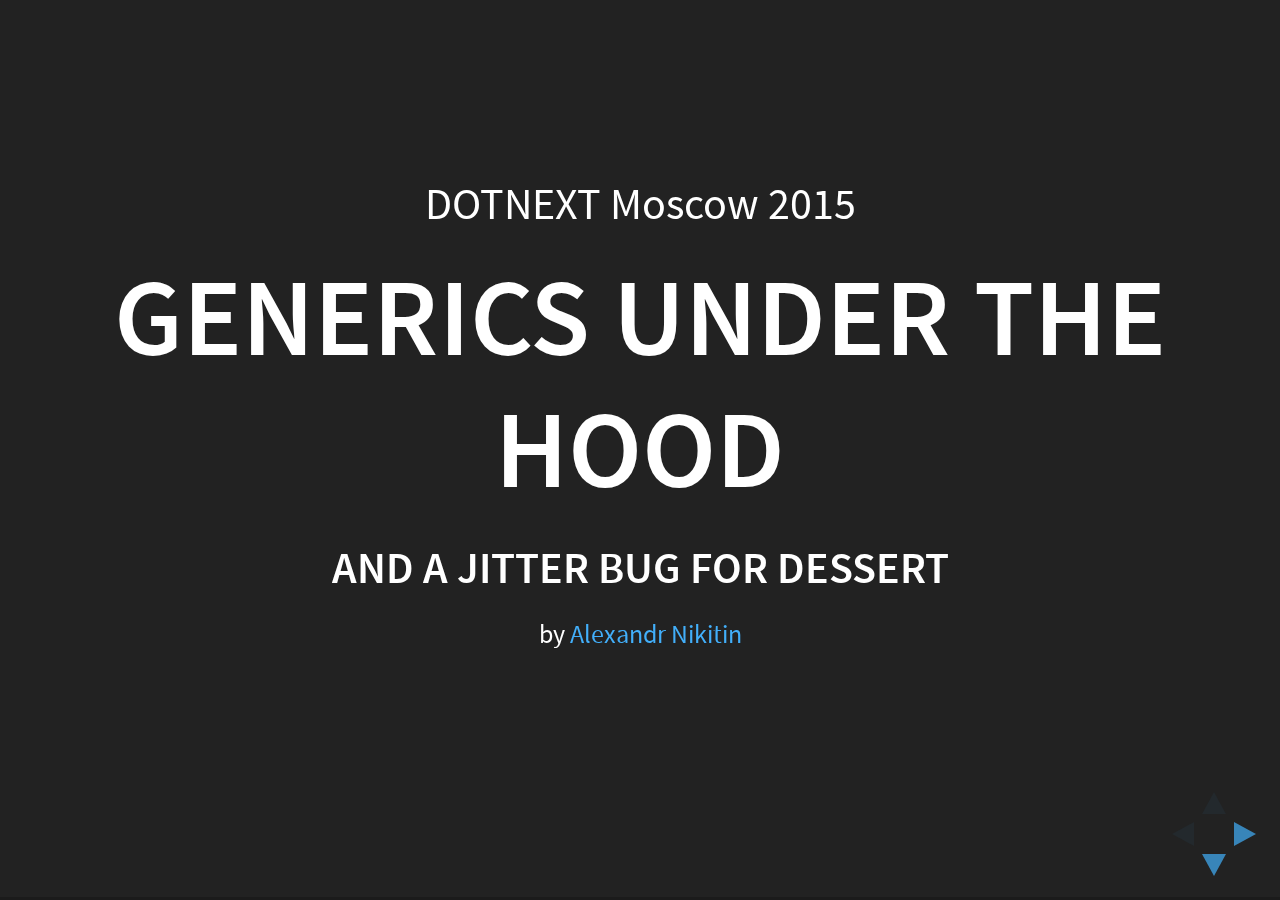
<file: generics-under-the-hood-dotnext/index.html>
<!doctype html>
<html lang="en">

    <head>
        <meta charset="utf-8">

        <title>Generics under the hood</title>

        <meta name="description" content="Generics under the hood and a JITter bug for dessert">
        <meta name="author" content="Alexandr Nikitin">

        <meta name="apple-mobile-web-app-capable" content="yes" />
        <meta name="apple-mobile-web-app-status-bar-style" content="black-translucent" />

        <meta name="viewport" content="width=device-width, initial-scale=1.0, maximum-scale=1.0, user-scalable=no, minimal-ui">

        <link rel="stylesheet" href="css/reveal.css">
        <link rel="stylesheet" href="css/theme/black.css" id="theme">

        <!-- Code syntax highlighting -->
        <link rel="stylesheet" href="lib/css/zenburn.css">

        <!-- Printing and PDF exports -->
        <script>
            var link = document.createElement( 'link' );
            link.rel = 'stylesheet';
            link.type = 'text/css';
            link.href = window.location.search.match( /print-pdf/gi ) ? 'css/print/pdf.css' : 'css/print/paper.css';
            document.getElementsByTagName( 'head' )[0].appendChild( link );
        </script>

        <!--[if lt IE 9]>
        <script src="lib/js/html5shiv.js"></script>
        <![endif]-->
    </head>

    <body>

        <div class="reveal">

            <!-- Any section element inside of this container is displayed as a slide -->
            <div class="slides">
                <section>
                    <section>
                        <p>DOTNEXT Moscow 2015</p>
                        <h1>Generics under the hood</h1>
                        <h4>and a JITter bug for dessert</h4>

                        <p>
                            <small>by <a href="https://twitter.com/nikitin_a_a">Alexandr Nikitin</a></small>
                        </p>
                    </section>

                    <section>
                        <h2>About me:</h2>
                        <p>@nikitin_a_a</p>
                        <p>work @Adform</p>
                        <p>https://alexandrnikitin.github.io/blog</p>
                        <p>I &#128152;  OSS: NSubstitute, &#9745; CoreFX, &#9745; CoreCLR</p>
                    </section>

                    <section data-background="img/about-adform.png" data-background-size="60%">
                    </section>

                    <section>
                        <h2>Technical stuff:</h2>
                        <p>1M HTTP RPS < 5ms</p>
                        <p>2 billions of events per day</p>
                        <p>8 billions of user profiles</p>
                    </section>

                    <section>
                        <h2>Overview</h2>
                        <ul>
                            <li>
                                <span style="text-decoration: line-through;">Compare with </span>
                                JAVA
                                <span style="text-decoration: line-through;">and C++</span>
                            </li>
                            <li>
                                <span style="text-decoration: line-through;">Find out </span>
                                .NET is awesome
                            </li>
                            <li>Object memory layout</li>
                            <li>Generics under the hood</li>
                            <li>The dessert - a bug in JITter</li>
                            <li>Discuss some interesting things???</li>
                        </ul>
                    </section>


                </section>

                <section>
                    <section>
                        <h2>JAVA and swear words</h2>
                    </section>
                    <section>
                        <blockquote>&ldquo;Šuo ir kariamas pripranta.&rdquo;</blockquote>
                        <p style="text-align: right;">Lithuanian proverbs</p>
                    </section>
                </section>

                <section>
                    <section>
                        <h2>Generics in .NET</h2>
                        <img src="img/awesom-o.jpg" alt="awesom-o">
                    </section>
                    <section>
                        <h2>Well known benefits</h2>
                        <ul>
                            <li>Reduce code duplication</li>
                            <li>Constraints: class, struct, new(), implementations</li>
                            <li>Inheritance via variance</li>
                            <li>Performance improvements (no boxing, no casting)</li>
                            <li>Compile-time checks</li>
                        </ul>
                    </section>
                </section>

                <section>

                    <section>
                        <h2>.NET memory layout</h2>
                        <div style="font-size: 170%">
                            <pre><code class="cs" data-trim contenteditable>
var o = new object();
                            </code></pre>
                        </div>
                        <div class="fragment">
                            <p>Instance on heap:</p>
                            <table>
                                <tbody>
                                <tr><td>Sync block address</td></tr>
                                <tr><td>Method Table address</td></tr>
                                <tr><td>Field1</td></tr>
                                <tr><td>FieldN</td></tr>
                                </tbody>
                            </table>
                        </div>

                    </section>

                    <section>
                        <h2>Method Table</h2>
                        <ul>
                            <li>The central data structure of the runtime</li>
                            <li>"Hot" data</li>
                        </ul>
                        <br/>
                        <div style="font-size: 80%">
                            <table>
                                <tbody>
                                <tr><td>EEClass address</td></tr>
                                <tr><td>Interface Map Table address</td></tr>
                                <tr><td>Inherited Virtual Method addresses</td></tr>
                                <tr><td>Introduced Virtual Method addresses</td></tr>
                                <tr><td>Instance Method addresses</td></tr>
                                <tr><td>Static Method addresses</td></tr>
                                <tr><td>Static Fields values</td></tr>
                                <tr><td>InterfaceN method addresses</td></tr>
                                <tr><td>Other</td></tr>
                                </tbody>
                            </table>
                        </div>
                    </section>

                    <section>
                        <h2>EEClass</h2>
                        <ul>
                            <li>Everything about the type</li>
                            <li>Data needed by type loading, JITing or reflection</li>
                            <li>"Cold" data</li>
                            <li>Too complex: contains EEClassOptionalFields, EEClassPackedFields</li>
                        </ul>
                    </section>

                    <section>
                        <h2>WinDbg the Great and Powerful</h2>
                        <p>SOS (Son of Strike)</p>
                        <p>SOSEX (SOS extensions)</p>
                    </section>


                    <section>
                        <p>An example class:</p>
                        <div style="font-size: 170%">
                            <pre class="stretch"><code class="cs" data-trim contenteditable>
public class MyClass
{
    private int _myField;

    public int MyMethod()
    {
        return _myField;
    }
}
                            </code></pre>
                        </div>
                        </section>
                        <section>
                                <p>An instance:</p>
                                <div style="font-size: 150%">
                                    <pre><code class="cs" data-trim contenteditable>
var myClass = new MyClass();
                                    </code></pre>
                                </div>
                                <br/>
                                <div style="font-size: 150%; width: 150%; margin-left: -25%">
                                    <pre class="stretch"><code style="overflow: hidden" data-trim contenteditable>
0:003> !DumpHeap -type GenericsUnderTheHood.MyClass
Address          MT                     Size
0000004a2d912de8 00007fff8e7540d8       24

Statistics:
MT                      Count       TotalSize   Class Name
00007fff8e7540d8        1           24          GenericsUnderTheHood.MyClass
Total 1 objects
                                    </code></pre>
                                </div>
                        </section>

                    <section>
                        <h2>Method Table looks like:</h2>
                        <div style="width: 150%; margin-left: -25%">
                            <img class="no-border" style="width: 150%; height: auto" src="img/method-table.png" alt="method-table">
                        </div>
                    </section>

                    <section>
                        <h2>EEClass looks like:</h2>
                        <div style="width: 150%; margin-left: -25%">
                            <img class="no-border" style="width: 150%; height: auto" src="img/eeclass.png" alt="eeclass">
                        </div>
                    </section>

                    <section>
                        <h2>Links:</h2>
                        <p><a href="http://www.windbg.org/">WinDbg links</a></p>
                        <p><a href="https://msdn.microsoft.com/en-us/library/bb190764(v=vs.110).aspx">SOS</a> & <a href="http://www.stevestechspot.com/">SOSEX</a></p>
                        <p><a href="https://docs.google.com/document/d/1yMQ8NAQZEBtsfVp7AsFLSA_MkIKlYNuSowG72_nU0ek">HOWTO: Debugging .NET with WinDbg</a></p>
                        <p><a href="http://www.codeproject.com/Articles/20481/NET-Type-Internals-From-a-Microsoft-CLR-Perspecti">Article: .NET internals</a></p>
                        <p>Book: "Pro .NET Performance" by Sasha Goldshtein, Dima Zurbalev, Ido Flatow</p>
                    </section>

                </section>

                <section>
                    <section>
                        <h2>Generics memory layout</h2>
                    </section>

                    <section>
                        <p>An example class:</p>
                        <div style="font-size: 170%">
                            <pre class="stretch"><code class="cs" data-trim contenteditable>
public class MyGenericClass&lt;T&gt;
{
    private T _myField;

    public T MyMethod()
    {
        return _myField;
    }
}
                            </code></pre>
                        </div>
                    </section>

                    <section>
                        <p>Compiles to:</p>
                            <img class="no-border" style="width: 90%; height: auto" src="img/il-template.png" alt="il-template">
                    </section>

                    <section data-background="img/miracle.gif">
                        <div style="background-color: rgba(0, 0, 0, 0.7); color: #fff; padding: 20px;">
                            <h2>Miracle! CLR knows about Generics</h2>
                        </div>
                    </section>

                    <section>
                        <p>An instance:</p>
                        <pre><code class="cs" data-trim contenteditable>
                            var myObject = new MyGenericClass&lt;object&gt;();
                        </code></pre>

                        <p>Method Table:</p>
                        <div style="width: 150%; margin-left: -25%">
                            <img class="no-border" style="width: 150%; height: auto" src="img/method-table-generic-object.png" alt="method-table-generic-object">
                        </div>
                    </section>
                    <section>
                        <p>EEClass:</p>
                        <div style="width: 150%; margin-left: -25%">
                            <img class="no-border" style="width: 150%; height: auto" src="img/eeclass-generic-object.png" alt="eeclass-generic-object">
                        </div>
                    </section>

                    <section>
                        <p>An instance:</p>
                        <pre><code class="cs" data-trim contenteditable>
                            var myString = new MyGenericClass&lt;string&gt;();
                        </code></pre>

                        <p>Method Table:</p>
                        <div style="width: 150%; margin-left: -25%">
                            <img class="no-border" style="width: 150%; height: auto" src="img/method-table-generic-string.png" alt="method-table-generic-string">
                        </div>
                    </section>
                    
                    <section>
                        <p>An instance:</p>
                        <pre><code class="cs" data-trim contenteditable>
                            var myInt = new MyGenericClass&lt;int&gt;();
                        </code></pre>

                        <p>Method Table:</p>
                        <div style="width: 150%; margin-left: -25%">
                            <img class="no-border" style="width: 150%; height: auto" src="img/method-table-generic-int.png" alt="method-table-generic-int">
                        </div>
                    </section>
                    <section>
                        <p>EEClass:</p>
                        <div style="width: 150%; margin-left: -25%">
                            <img class="no-border" style="width: 150%; height: auto" src="img/eeclass-generic-int.png" alt="eeclass-generic-int">
                        </div>
                    </section>

                </section>

                <section>
                    <section>
                        <h2>Under the hood</h2>
                        <img src="img/awesom-o-under-the-hood.jpg" alt="awesom-o">
                    </section>
                    <section>
                        <ul>
                            <li>Value types don't share anything</li>
                            <li>Code bloat &#9888;</li>
                            <li>Reference types share code and EEClass</li>
                            <li>Method Table &#8801; Type in Runtime</li>
                            <li>System.__Canon - an internal type</li>
                        </ul>
                    </section>

                    <section>
                        <h3>Crucial part:</h3>
                        <p>Unknown type -> Runtime handle lookup</p>
                        <div style="font-size: 170%">
                            <pre><code class="cs" data-trim contenteditable>
public class MyGenericClass&lt;T&gt;
{
    public void MyMethod()
    {
        new T();
    }
}
                            </code></pre>
                        </div>
                    </section>

                    <section>
                        <h2>Optimizations by CLR</h2>
                        <ol>
                            <li class="fragment" data-fragment-index="1">
                                Class loader
                                <span style="font-size: 130%" class="fragment" data-fragment-index="13">( 30x )</span>
                            </li>
                            <li class="fragment" data-fragment-index="2">
                                Global cache lookup
                                <span style="font-size: 130%" class="fragment" data-fragment-index="12">( 6x )</span>
                            </li>
                            <li class="fragment" data-fragment-index="3">
                                Global cache lookup (no type hierarchy walk)
                                <span style="font-size: 130%" class="fragment" data-fragment-index="11">( 3x )</span>
                            </li>
                            <li class="fragment" data-fragment-index="4">
                                Method Table slots
                                <span style="font-size: 130%" class="fragment" data-fragment-index="10">( 1x )</span>
                            </li>
                        </ol>
                    </section>

                    <section>
                        <h2>Links:</h2>
                        <p><a href="http://research.microsoft.com/apps/pubs/default.aspx?id=64031">Design and Implementation of Generics for the .NET Common Language Runtime</a></p>
                        <p><a href="https://github.com/dotnet/coreclr/blob/master/Documentation/botr/type-loader.md#22-generics">About generics in CoreCLR documentation</a></p>
                        <p><a href="https://github.com/dotnet/coreclr/issues/55#issuecomment-89026823">Optimizations explained by a core developer</a></p>
                    </section>

                </section>

                <section>
                    <section data-background="img/dessert.gif">
                        <h1>Dessert</h1>
                    </section>
                    <section>
                        <p>Simplified version:</p>
                        <div style="font-size: 130%">
                            <pre class="stretch"><code style="overflow: hidden" class="cs" data-trim contenteditable>
public class BaseClass&lt;T&gt;
{
    private List&lt;T&gt; list = new List&lt;T&gt;();

    public BaseClass()
    {
        foreach (var _ in list) { }
    }

    public void Run()
    {
        for (var i = 0; i &lt; 11; i++)
            if (list.Any(_ =&gt; true))
                return;
    }
}

public class DerivedClass : BaseClass&lt;object&gt; { }
                            </code></pre>
                        </div>
                    </section>
                    <section>
                        <p>Benchmark? BenchmarkDotNet! <a href="https://github.com/PerfDotNet/BenchmarkDotNet/blob/1dae2b3f588d05a4cf13d05bff1f74c4693db32d/BenchmarkDotNet.Samples/JIT/Jit_GenericsMethod.cs">The source</a></p>
                        <div style="font-size: 100%; width: 150%; margin-left: -25%">
                            <pre class="stretch"><code class="cs" style="overflow: hidden" data-trim contenteditable>
[BenchmarkTask(platform: BenchmarkPlatform.X86, jitVersion: BenchmarkJitVersion.LegacyJit)]
[BenchmarkTask(platform: BenchmarkPlatform.X64, jitVersion: BenchmarkJitVersion.LegacyJit)]
[BenchmarkTask(platform: BenchmarkPlatform.X64, jitVersion: BenchmarkJitVersion.RyuJit)]
public class Jit_GenericsMethod
{
    // ... BaseClass and DerivedClass ...

    private BaseClass&lt;object&gt; baseClass = new BaseClass&lt;object&gt;();
    private BaseClass&lt;object&gt; derivedClass = new DerivedClass();

    [Benchmark]
    public void Base()
    {
        baseClass.Run();
    }

    [Benchmark]
    public void Derived()
    {
        derivedClass.Run(); // 3-5 times slower
    }
}
                            </code></pre>
                        </div>
                    </section>
                    <section>
                        <h2>Workaround:</h2>
                        <p>"Just add two methods"</p>
                        <div style="font-size: 150%">
                            <pre class="stretch"><code class="cs" data-trim contenteditable>
public class BaseClass&lt;T&gt;
{
    //...

    public void Method1()
    {
    }

    public void Method2()
    {
    }
}
                            </code></pre>
                        </div>
                    </section>
                    <section data-background-image="img/what.jpg" data-background-size="60%">
                    </section>
                    <section>
                        <h2>The fix</h2>
                        <div style="width: 150%; margin-left: -25%">
                            <img style="width: 150%; height: auto" src="img/the-fix.png" alt="The fix">
                        </div>
                        <a href="https://github.com/dotnet/coreclr/pull/618">The pull request on github</a>
                    </section>
                    <section>
                        <h2>Moral</h2>
                    </section>
                    <section>
                        <h2>Links:</h2>
                        <p><a href="http://stackoverflow.com/questions/27176159/performance-type-derived-from-generic">Stackoverflow question</a></p>
                        <p><a href="https://github.com/dotnet/coreclr/issues/55">An issue on github</a></p>
                        <p><a href="https://github.com/dotnet/coreclr/issues/55#issuecomment-89026823">Great explanation of the CLR core developer</a></p>
                        <p><a href="https://github.com/dotnet/coreclr/pull/618">The pull request with the fix</a></p>
                    </section>
                </section>

                <section>

                    <section>
                        <h2>Interesting things</h2>
                    </section>

                    <section>
                        <h2>Heuristic algorithm</h2>
                        <div style="font-size: 150%; width: 150%; margin-left: -25%">
                            <pre class="stretch"><code class="cpp" data-trim contenteditable>
DWORD numMethodsAdjusted =
    (bmtMethod->dwNumDeclaredNonAbstractMethods == 0)
    ? 0
    : (bmtMethod->dwNumDeclaredNonAbstractMethods < 3)
    ? 3
    : bmtMethod->dwNumDeclaredNonAbstractMethods;

DWORD nTypeFactorBy2 = (bmtGenerics->GetNumGenericArgs() == 1)
                       ? 2
                       : 3;

DWORD estNumTypeSlots = (numMethodsAdjusted * nTypeFactorBy2 + 2) / 3;
                            </code></pre>
                            </div>
                            <p><a href="https://github.com/dotnet/coreclr/blob/release/1.0.0-rc1/src/vm/methodtablebuilder.cpp#L7268">Sources</a></p>

                    </section>
                    <section>
                        <h2>Dictionary lookup</h2>
                            <div style="font-size: 40%;">
                                <pre><code class="cpp" data-trim contenteditable>
CORINFO_GENERIC_HANDLE
JIT_GenericHandleWorker(
    MethodDesc *  pMD,
    MethodTable * pMT,
    LPVOID        signature)
{
     CONTRACTL {
        THROWS;
        GC_TRIGGERS;
    } CONTRACTL_END;

    MethodTable * pDeclaringMT = NULL;

    if (pMT != NULL)
    {
        SigPointer ptr((PCCOR_SIGNATURE)signature);

        ULONG kind; // DictionaryEntryKind
        IfFailThrow(ptr.GetData(&kind));

        // We need to normalize the class passed in (if any) for reliability purposes. That's because preparation of a code region that
        // contains these handle lookups depends on being able to predict exactly which lookups are required (so we can pre-cache the
        // answers and remove any possibility of failure at runtime). This is hard to do if the lookup (in this case the lookup of the
        // dictionary overflow cache) is keyed off the somewhat arbitrary type of the instance on which the call is made (we'd need to
        // prepare for every possible derived type of the type containing the method). So instead we have to locate the exactly
        // instantiated (non-shared) super-type of the class passed in.

        ULONG dictionaryIndex = 0;
        IfFailThrow(ptr.GetData(&dictionaryIndex));

        pDeclaringMT = pMT;
        for (;;)
        {
            MethodTable * pParentMT = pDeclaringMT->GetParentMethodTable();
            if (pParentMT->GetNumDicts() <= dictionaryIndex)
                break;
            pDeclaringMT = pParentMT;
        }

        if (pDeclaringMT != pMT)
        {
            JitGenericHandleCacheKey key((CORINFO_CLASS_HANDLE)pDeclaringMT, NULL, signature);
            HashDatum res;
            if (g_pJitGenericHandleCache->GetValue(&key,&res))
            {
                // Add the denormalized key for faster lookup next time. This is not a critical entry - no need
                // to specify appdomain affinity.
                JitGenericHandleCacheKey denormKey((CORINFO_CLASS_HANDLE)pMT, NULL, signature);
                AddToGenericHandleCache(&denormKey, res);
                return (CORINFO_GENERIC_HANDLE) (DictionaryEntry) res;
            }
        }
    }

    DictionaryEntry * pSlot;
    CORINFO_GENERIC_HANDLE result = (CORINFO_GENERIC_HANDLE)Dictionary::PopulateEntry(pMD, pDeclaringMT, signature, FALSE, &pSlot);

    if (pSlot == NULL)
    {
        // If we've overflowed the dictionary write the result to the cache.
        BaseDomain *pDictDomain = NULL;

        if (pMT != NULL)
        {
            pDictDomain = pDeclaringMT->GetDomain();
        }
        else
        {
            pDictDomain = pMD->GetDomain();
        }

        // Add the normalized key (pDeclaringMT) here so that future lookups of any
        // inherited types are faster next time rather than just just for this specific pMT.
        JitGenericHandleCacheKey key((CORINFO_CLASS_HANDLE)pDeclaringMT, (CORINFO_METHOD_HANDLE)pMD, signature, pDictDomain);
        AddToGenericHandleCache(&key, (HashDatum)result);
    }

    return result;
}
                                </code></pre>
                            </div>
                            <p><a href="https://github.com/dotnet/coreclr/blob/release/1.0.0-rc1/src/vm/jithelpers.cpp#L3980">Sources</a></p>

                    </section>

                    <section>
                        <h2>TODO</h2>
                        <p>Generic method:</p>
                        <pre><code class="cs" data-trim contenteditable>
public class MyClassWithGenericMethod
{
    public T MyGenericMethod&lt;T&gt;(T arg)
    {
        return arg;
    }
}
                        </code></pre>
                        <p>Generic struct:</p>
                        <pre><code class="cs" data-trim contenteditable>
public struct MyGenericStruct&lt;T&gt;
{
    private T _myField;

    public T MyMethod()
    {
        return _myField;
    }
}
                        </code></pre>
                    </section>
                </section>

                <section data-background="img/reila-the-end.jpg">
                    <h1>THE END</h1>
                </section>

            </div>

        </div>

        <script src="lib/js/head.min.js"></script>
        <script src="js/reveal.js"></script>

        <script>

            // Full list of configuration options available at:
            // https://github.com/hakimel/reveal.js#configuration
            Reveal.initialize({
                controls: true,
                progress: true,
                history: true,
                center: true,

                transition: 'slide', // none/fade/slide/convex/concave/zoom

                // Optional reveal.js plugins
                dependencies: [
                    { src: 'lib/js/classList.js', condition: function() { return !document.body.classList; } },
                    { src: 'plugin/markdown/marked.js', condition: function() { return !!document.querySelector( '[data-markdown]' ); } },
                    { src: 'plugin/markdown/markdown.js', condition: function() { return !!document.querySelector( '[data-markdown]' ); } },
                    { src: 'plugin/highlight/highlight.js', async: true, condition: function() { return !!document.querySelector( 'pre code' ); }, callback: function() { hljs.initHighlightingOnLoad(); } },
                    { src: 'plugin/zoom-js/zoom.js', async: true },
                    { src: 'plugin/notes/notes.js', async: true }
                ]
            });

        </script>
        <script>
            (function(i,s,o,g,r,a,m){i['GoogleAnalyticsObject']=r;i[r]=i[r]||function(){
                        (i[r].q=i[r].q||[]).push(arguments)},i[r].l=1*new Date();a=s.createElement(o),
                    m=s.getElementsByTagName(o)[0];a.async=1;a.src=g;m.parentNode.insertBefore(a,m)
            })(window,document,'script','//www.google-analytics.com/analytics.js','ga');

            ga('create', 'UA-52186816-2', 'auto');
            ga('send', 'pageview');

        </script>
    </body>
</html>
</file>
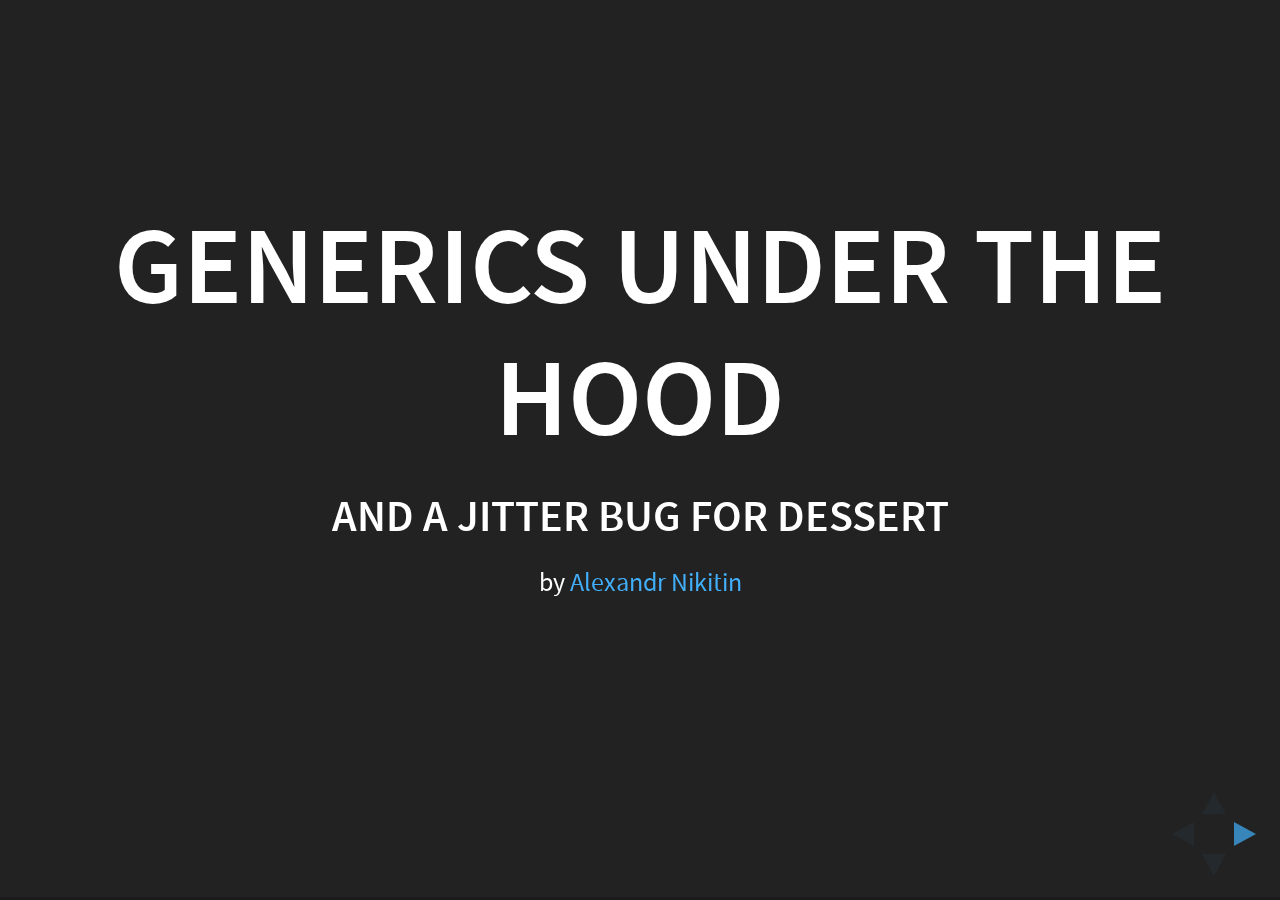
<file: generics-under-the-hood/index.html>
<!doctype html>
<html lang="en">

    <head>
        <meta charset="utf-8">

        <title>Generics under the hood</title>

        <meta name="description" content="Generics under the hood and a JITter bug for dessert">
        <meta name="author" content="Alexandr Nikitin">

        <meta name="apple-mobile-web-app-capable" content="yes" />
        <meta name="apple-mobile-web-app-status-bar-style" content="black-translucent" />

        <meta name="viewport" content="width=device-width, initial-scale=1.0, maximum-scale=1.0, user-scalable=no, minimal-ui">

        <link rel="stylesheet" href="css/reveal.css">
        <link rel="stylesheet" href="css/theme/black.css" id="theme">

        <!-- Code syntax highlighting -->
        <link rel="stylesheet" href="lib/css/zenburn.css">

        <!-- Printing and PDF exports -->
        <script>
            var link = document.createElement( 'link' );
            link.rel = 'stylesheet';
            link.type = 'text/css';
            link.href = window.location.search.match( /print-pdf/gi ) ? 'css/print/pdf.css' : 'css/print/paper.css';
            document.getElementsByTagName( 'head' )[0].appendChild( link );
        </script>

        <!--[if lt IE 9]>
        <script src="lib/js/html5shiv.js"></script>
        <![endif]-->
    </head>

    <body>

        <div class="reveal">

            <!-- Any section element inside of this container is displayed as a slide -->
            <div class="slides">
                <section>
                    <h1>Generics under the hood</h1>
                    <h4>and a JITter bug for dessert</h4>
                    <p>
                        <small>by <a href="https://github.com/alexandrnikitin">Alexandr Nikitin</a></small>
                    </p>
                </section>

                <section>
                    <h2>Overview</h2>
                    <ul>
                        <li>
                            <span style="text-decoration: line-through;">Compare with </span>
                            JAVA
                            <span style="text-decoration: line-through;">and C++</span>
                        </li>
                        <li>
                            <span style="text-decoration: line-through;">Find out </span>
                            .NET is awesome
                        </li>
                        <li>Recall memory layout</li>
                        <li>Look under the hood</li>
                        <li>Analyze the performance degradation</li>
                        <li>Discuss some interesting things</li>
                    </ul>
                </section>

                <section>
                    <section>
                        <h2>JAVA and swear words</h2>

                        <aside class="notes">
                            <p>When I developed for .NET ... :)</p>
                            <p>Interest outweigh and I move to JVM and Scala</p>
                            <p>Slipped some sh##</p>
                        </aside>

                    </section>
                    <section>
                        <blockquote>&ldquo;Šuo ir kariamas pripranta.&rdquo;</blockquote>
                        <p style="text-align: right;">Lithuanian proverbs</p>
                    </section>
                </section>

                <section>
                    <section>
                        <h2>Generics in .NET</h2>
                        <img src="img/awesom-o.jpg" alt="awesom-o">
                    </section>
                    <section>
                        <h2>Well known benefits</h2>
                        <ul>
                            <li>Reduce code duplication</li>
                            <li>Constraints & variance</li>
                            <li>Performance improvements (no boxing, no casting)</li>
                            <li>Compile-time checks</li>
                        </ul>

                        <aside class="notes">
                            <p>What price do we pay for that?</p>
                        </aside>

                    </section>
                </section>

                <section>

                    <section>
                        <h2>.NET memory layout</h2>
                        <pre><code class="cs" data-trim contenteditable>
var o = new object();
                        </code></pre>
                        <div class="fragment">
                            <p>Instance on heap:</p>
                            <div style="font-size: 70%">
                                <table>
                                    <tbody>
                                    <tr><td>Sync block address</td></tr>
                                    <tr><td>Method table address</td></tr>
                                    <tr><td>Field1</td></tr>
                                    <tr><td>FieldN</td></tr>
                                    </tbody>
                                </table>
                            </div>
                        </div>

                    </section>

                    <section>
                        <h2>Method Table structure</h2>
                        <ul>
                            <li>The central data structure of the runtime</li>
                            <li>"Hot" data</li>
                        </ul>
                        <br/>
                        <br/>
                        <div style="font-size: 60%">
                            <table>
                                <tbody>
                                <tr><td>EEClass address</td></tr>
                                <tr><td>Interface Map Table address</td></tr>
                                <tr><td>Inherited Virtual Method addresses</td></tr>
                                <tr><td>Introduced Virtual Method addresses</td></tr>
                                <tr><td>Instance Method addresses</td></tr>
                                <tr><td>Static Method addresses</td></tr>
                                <tr><td>Static Fields values</td></tr>
                                <tr><td>InterfaceN method addresses</td></tr>
                                </tbody>
                            </table>
                        </div>
                    </section>

                    <section>
                        <h2>EEClass structure</h2>
                        <ul>
                            <li>Everything about the type</li>
                            <li>Data needed by type loading, JITing or reflection</li>
                            <li>"Cold" data</li>
                            <li>Too complex: contains EEClassOptionalFields, EEClassPackedFields</li>
                        </ul>

                        <aside class="notes">
                            <p>EEClass is a class with getters and setters and contains other classes and structures</p>
                            <p>MethodTable is an optimized array of addresses</p>
                        </aside>

                    </section>

                    <section>
                        <h2>WinDbg the Great and Powerful</h2>
                        <p>SOS / Son of Strike</p>
                        <p>SOSEX / SOS extensions</p>

                        <aside class="notes">
                            <p>WinDbg awful UX</p>
                            <p>SOS name story</p>
                        </aside>

                    </section>


                    <section>
                        <p>An example class:</p>
                        <pre><code class="cs" data-trim contenteditable>
public class MyClass
{
    private int _myField;

    public int MyMethod()
    {
        return _myField;
    }
}
                        </code></pre>
                        <div class="fragment">
                            <p>An instance:</p>
                            <pre><code class="cs" data-trim contenteditable>
var myClass = new MyClass();
                            </code></pre>
                            <pre><code style="overflow: hidden" data-trim contenteditable>
0:003> !DumpHeap -type GenericsUnderTheHood.MyClass
Address          MT                     Size
0000004a2d912de8 00007fff8e7540d8       24

Statistics:
MT                      Count       TotalSize   Class Name
00007fff8e7540d8        1           24          GenericsUnderTheHood.MyClass
Total 1 objects
                            </code></pre>
                        </div>

                    </section>

                    <section>
                        <h2>Method Table looks like:</h2>
                        <div style="font-size: 70%;">
                            <pre><code style="overflow: hidden" data-trim contenteditable>
0:003> !dumpmt -md 00007fff8e7540d8
EEClass:         00007fff8e8623f0
Module:          00007fff8e752fc8
Name:            GenericsUnderTheHood.MyClass
mdToken:         0000000002000002
File:            C:\Projects\my\GenericsUnderTheHood\GenericsUnderTheHood\bin\Debug\GenericsUnderTheHood.exe
BaseSize:        0x18
ComponentSize:   0x0
Slots in VTable: 6
Number of IFaces in IFaceMap: 0
--------------------------------------
MethodDesc Table
Entry            MethodDesc       JIT    Name
00007fffecc86300 00007fffec8380e8 PreJIT System.Object.ToString()
00007fffeccce760 00007fffec8380f0 PreJIT System.Object.Equals(System.Object)
00007fffeccd1ad0 00007fffec838118 PreJIT System.Object.GetHashCode()
00007fffeccceb50 00007fffec838130 PreJIT System.Object.Finalize()
00007fff8e8701c0 00007fff8e7540d0    JIT GenericsUnderTheHood.MyClass..ctor()
00007fff8e75c048 00007fff8e7540c0   NONE GenericsUnderTheHood.MyClass.MyMethod()
                            </code></pre>
                        </div>
                    </section>

                    <section>
                        <h2>EEClass looks like:</h2>
                        <div style="font-size: 70%;">
                            <pre><code style="overflow: hidden" data-trim contenteditable>
0:003> !DumpClass 00007fff8e8623f0
Class Name:      GenericsUnderTheHood.MyClass
mdToken:         0000000002000002
File:            C:\Projects\my\GenericsUnderTheHood\GenericsUnderTheHood\bin\Debug\GenericsUnderTheHood.exe
Parent Class:    00007fffec824908
Module:          00007fff8e752fc8
Method Table:    00007fff8e7540d8
Vtable Slots:    4
Total Method Slots:  5
Class Attributes:    100001
Transparency:        Critical
NumInstanceFields:   1
NumStaticFields:     0
MT                Field          Offset    Type          VT Attr     Value Name
00007fffecf03980  4000001        8         System.Int32  1 instance  _myField
                            </code></pre>
                        </div>
                    </section>

                    <section>
                        <h2>Links:</h2>
                        <p><a href="http://www.windbg.org/">WinDbg links</a></p>
                        <p><a href="https://msdn.microsoft.com/en-us/library/bb190764(v=vs.110).aspx">SOS</a></p>
                        <p><a href="http://www.stevestechspot.com/">SOSEX</a></p>
                        <p><a href="https://docs.google.com/document/d/1yMQ8NAQZEBtsfVp7AsFLSA_MkIKlYNuSowG72_nU0ek">HOWTO: Debugging .NET with WinDbg</a></p>
                        <p><a href="http://www.codeproject.com/Articles/20481/NET-Type-Internals-From-a-Microsoft-CLR-Perspecti">Article: .NET internals</a></p>
                        <p>Book: "Pro .NET Performance" by Sasha Goldshtein, Dima Zurbalev, Ido Flatow</p>
                    </section>

                </section>

                <section>
                    <section>
                        <h2>Generics memory layout</h2>
                    </section>

                    <section>
                        <p>An example class:</p>
                        <pre><code class="cs" data-trim contenteditable>
public class MyGenericClass&lt;T&gt;
{
    private T _myField;

    public T MyMethod()
    {
        return _myField;
    }
}
                        </code></pre>
                    </section>

                    <section>
                        <p>Compiles to:</p>
                        <pre><code style="overflow: hidden" class="cs" data-trim contenteditable>
.class public auto ansi beforefieldinit
    GenericsUnderTheHood.MyGenericClass`1&lt;T&gt;
        extends [mscorlib]System.Object
{
    .field private !T _myField

    .method public hidebysig
        instance !T MyMethod () cil managed
    {
        ...
    }

    ...
}
                        </code></pre>

                        <aside class="notes">
                            <p>Template that will be compiled by JIT</p>
                        </aside>

                    </section>

                    <section data-background="img/miracle.gif">
                        <div style="background-color: rgba(0, 0, 0, 0.7); color: #fff; padding: 20px;">
                            <h2>Miracle! CLR knows about Generics</h2>
                        </div>
                    </section>

                    <section>
                        <p>An instance:</p>
                        <pre><code class="cs" data-trim contenteditable>
                            var myObject = new MyGenericClass&lt;object&gt;();
                        </code></pre>

                        <p>Method table:</p>
                        <div style="font-size: 70%;">
                            <pre><code style="overflow: hidden" class="cs" data-trim contenteditable>
0:003> !DumpMT -md 00007fff8e754368
EEClass:         00007fff8e862510
Module:          00007fff8e752fc8
Name:            GenericsUnderTheHood.MyGenericClass`1[[System.Object, mscorlib]]
mdToken:         0000000002000003
File:            C:\Projects\my\GenericsUnderTheHood\GenericsUnderTheHood\bin\Debug\GenericsUnderTheHood.exe
BaseSize:        0x18
ComponentSize:   0x0
Slots in VTable: 6
Number of IFaces in IFaceMap: 0
--------------------------------------
MethodDesc Table
Entry            MethodDesc       JIT    Name
00007fffecc86300 00007fffec8380e8 PreJIT System.Object.ToString()
00007fffeccce760 00007fffec8380f0 PreJIT System.Object.Equals(System.Object)
00007fffeccd1ad0 00007fffec838118 PreJIT System.Object.GetHashCode()
00007fffeccceb50 00007fffec838130 PreJIT System.Object.Finalize()
00007fff8e870210 00007fff8e754280    JIT GenericsUnderTheHood.MyGenericClass`1[[System.__Canon, mscorlib]]..ctor()
00007fff8e75c098 00007fff8e754278   NONE GenericsUnderTheHood.MyGenericClass`1[[System.__Canon, mscorlib]].MyMethod()
                            </code></pre>
                        </div>

                        <aside class="notes">
                            <p>Typed name</p>
                            <p>Magic System.__Canon type</p>
                        </aside>

                    </section>
                    <section>
                        <p>EEClass:</p>
                        <div style="font-size: 70%;">
                            <pre><code style="overflow: hidden" class="cs" data-trim contenteditable>
0:003> !DumpClass 00007fff8e862510
Class Name:      GenericsUnderTheHood.MyGenericClass`1[[System.__Canon, mscorlib]]
mdToken:         0000000002000003
File:            C:\Projects\my\GenericsUnderTheHood\GenericsUnderTheHood\bin\Debug\GenericsUnderTheHood.exe
Parent Class:    00007fffec824908
Module:          00007fff8e752fc8
Method Table:    00007fff8e7542a0
Vtable Slots:    4
Total Method Slots:  6
Class Attributes:    100001
Transparency:        Critical
NumInstanceFields:   1
NumStaticFields:     0
MT                Field          Offset  Type            VT Attr       Value Name
00007fffecf05c80  4000002        8       System.__Canon  0 instance    _myField
                            </code></pre>
                        </div>

                        <aside class="notes">
                            <p>Name isn't typed</p>
                            <p>Magic System.__Canon as field type</p>
                        </aside>

                    </section>

                    <section>
                        <p>An instance:</p>
                        <pre><code class="cs" data-trim contenteditable>
                            var myString = new MyGenericClass&lt;string&gt;();
                        </code></pre>

                        <p>Method table:</p>
                        <div style="font-size: 70%;">
                            <pre><code style="overflow: hidden" class="cs" data-trim contenteditable>
0:003> !DumpMT -md 00007fff8e754400
EEClass:         00007fff8e862510
Module:          00007fff8e752fc8
Name:            GenericsUnderTheHood.MyGenericClass`1[[System.String, mscorlib]]
mdToken:         0000000002000003
File:            C:\Projects\my\GenericsUnderTheHood\GenericsUnderTheHood\bin\Debug\GenericsUnderTheHood.exe
BaseSize:        0x18
ComponentSize:   0x0
Slots in VTable: 6
Number of IFaces in IFaceMap: 0
--------------------------------------
MethodDesc Table
Entry       MethodDesc    JIT Name
00007fffecc86300 00007fffec8380e8 PreJIT System.Object.ToString()
00007fffeccce760 00007fffec8380f0 PreJIT System.Object.Equals(System.Object)
00007fffeccd1ad0 00007fffec838118 PreJIT System.Object.GetHashCode()
00007fffeccceb50 00007fffec838130 PreJIT System.Object.Finalize()
00007fff8e870210 00007fff8e754280    JIT GenericsUnderTheHood.MyGenericClass`1[[System.__Canon, mscorlib]]..ctor()
00007fff8e75c098 00007fff8e754278   NONE GenericsUnderTheHood.MyGenericClass`1[[System.__Canon, mscorlib]].MyMethod()
                            </code></pre>
                        </div>

                        <aside class="notes">
                            <p>Name is different and typed with String.</p>
                            <p>But method signatures are the same. MethodDesc addresses too.</p>
                            <p>EEClass address is the same too. It's shared.</p>
                        </aside>

                    </section>
                    
                    <section>
                        <p>An instance:</p>
                        <pre><code class="cs" data-trim contenteditable>
                            var myInt = new MyGenericClass&lt;int&gt;();
                        </code></pre>

                        <p>Method table:</p>
                        <div style="font-size: 70%;">
                            <pre><code style="overflow: hidden" class="cs" data-trim contenteditable>
0:003> !DumpMT -md 00007fff8e7544c0
EEClass:         00007fff8e862628
Module:          00007fff8e752fc8
Name:            GenericsUnderTheHood.MyGenericClass`1[[System.Int32, mscorlib]]
mdToken:         0000000002000003
File:            C:\Projects\my\GenericsUnderTheHood\GenericsUnderTheHood\bin\Debug\GenericsUnderTheHood.exe
BaseSize:        0x18
ComponentSize:   0x0
Slots in VTable: 6
Number of IFaces in IFaceMap: 0
--------------------------------------
MethodDesc Table
Entry       MethodDesc    JIT Name
00007fffecc86300 00007fffec8380e8 PreJIT System.Object.ToString()
00007fffeccce760 00007fffec8380f0 PreJIT System.Object.Equals(System.Object)
00007fffeccd1ad0 00007fffec838118 PreJIT System.Object.GetHashCode()
00007fffeccceb50 00007fffec838130 PreJIT System.Object.Finalize()
00007fff8e870260 00007fff8e7544b8    JIT GenericsUnderTheHood.MyGenericClass`1[[System.Int32, mscorlib]]..ctor()
00007fff8e75c0c0 00007fff8e7544b0   NONE GenericsUnderTheHood.MyGenericClass`1[[System.Int32, mscorlib]].MyMethod()
                            </code></pre>
                        </div>

                        <aside class="notes">
                            <p>Name is different.</p>
                            <p>Method signatures are parameterized with Int32. Separate MethodDesc addresses.</p>
                            <p>EEClass address is different too.</p>
                        </aside>

                    </section>
                    <section>
                        <p>EEClass:</p>
                        <div style="font-size: 70%;">
                            <pre><code style="overflow: hidden" class="cs" data-trim contenteditable>
0:003> !DumpClass 00007fff8e862628
Class Name:      GenericsUnderTheHood.MyGenericClass`1[[System.Int32, mscorlib]]
mdToken:         0000000002000003
File:            C:\Projects\my\GenericsUnderTheHood\GenericsUnderTheHood\bin\Debug\GenericsUnderTheHood.exe
Parent Class:    00007fffec824908
Module:          00007fff8e752fc8
Method Table:    00007fff8e7544c0
Vtable Slots:    4
Total Method Slots:  6
Class Attributes:    100001
Transparency:        Critical
NumInstanceFields:   1
NumStaticFields:     0
MT    Field   Offset                 Type VT     Attr            Value Name
00007fffecf03980  4000002        8         System.Int32  1 instance           _myField
                            </code></pre>
                        </div>

                        <aside class="notes">
                            <p>Typed name</p>
                            <p>Field has type.</p>
                        </aside>

                    </section>

                </section>

                <section>
                    <section>
                        <h2>Under the hood</h2>
                        <img src="img/awesom-o-under-the-hood.jpg" alt="awesom-o">
                    </section>
                    <section>
                        <ul>
                            <li>Value types don't share anything</li>
                            <li>Reference types share code and EEClass</li>
                            <li>System.__Canon - an internal type</li>
                            <li>System.__Canon - will be replaced</li>
                        </ul>
                    </section>

                    <section>
                        <h2>Optimizations by CLR</h2>
                        <ol>
                            <li class="fragment" data-fragment-index="1">
                                Class loader
                                <span style="color: darkred" class="fragment" data-fragment-index="13"> - 30x</span>
                            </li>
                            <li class="fragment" data-fragment-index="2">
                                Type hierarchy walk with global dictionary cache lookup
                                <span style="color: darkred" class="fragment" data-fragment-index="12"> - 6x</span>
                            </li>
                            <li class="fragment" data-fragment-index="3">
                                Global dictionary cache lookup
                                <span style="color: darkred" class="fragment" data-fragment-index="11"> - 3x</span>
                            </li>
                            <li class="fragment" data-fragment-index="4">
                                Method Table slot
                                <span style="color: darkred" class="fragment" data-fragment-index="10"> - 1x</span>
                            </li>
                        </ol>
                        <p class="fragment" data-fragment-index="5">Note: Optimizes the generic calls in your method not your generic method</p>
                    </section>

                    <section>
                        <h2>Links:</h2>
                        <p><a href="http://research.microsoft.com/apps/pubs/default.aspx?id=64031">Design and Implementation of Generics for the .NET Common Language Runtime</a></p>
                        <p><a href="https://github.com/dotnet/coreclr/blob/master/Documentation/botr/type-loader.md#22-generics">About generics in CoreCLR documentation</a></p>
                        <p><a href="https://github.com/dotnet/coreclr/issues/55#issuecomment-89026823">Optimizations explained by a core developer</a></p>
                    </section>

                </section>

                <section>
                    <section data-background="img/dessert.gif">
                        <h1>Dessert</h1>

                        <aside class="notes">
                            <p>I work on high-load low latency blablabla systems</p>
                            <p>Performance degradation in one of the modules</p>
                            <p>One more topic to talk about: Algorithms we use in production, .NET isn't slower that CPP</p>
                        </aside>

                    </section>
                    <section>
                        <p>Simplified version:</p>
                        <div style="font-size: 50%">
                            <pre><code style="overflow: hidden" class="cs" data-trim contenteditable>
public class BaseClass&lt;T&gt;
{
    private List&lt;T&gt; _list = new List&lt;T&gt;();

    public BaseClass()
    {
        Enumerable.Empty&lt;T&gt;();
        // or Enumerable.Repeat(new T(), 10);
        // or even new T();
        // or foreach (var item in _list) {}
    }

    public void Run()
    {
        for (var i = 0; i < 8000000; i++)
        {
            if (_list.Any())
            // or if (_list.Count() > 0)
            // or if (_list.FirstOrDefault() != null)
            // or if (_list.SingleOrDefault() != null)
            // or other IEnumerable&lt;T&gt; method
            {
                return;
            }
        }
    }
}

public class DerivedClass : BaseClass&lt;object&gt;
{
}
                            </code></pre>
                        </div>
                    </section>
                    <section>
                        <p>Benchmark:</p>
                        <pre><code class="cs" data-trim contenteditable>
public class Program
{
    public static void Main()
    {
        Measure(new DerivedClass());
        Measure(new BaseClass&lt;object&gt;());
    }

    private static void Measure(BaseClass&lt;object&gt;> baseClass)
    {
        var sw = Stopwatch.StartNew();
        baseClass.Run();
        sw.Stop();
        Console.WriteLine(sw.ElapsedMilliseconds);
    }
}
                        </code></pre>

                        <aside class="notes">
                            <p>SO question, comments, Goldshtein</p>
                            <p>Guess</p>
                            <p>Workaround from RSDN, Microsoft</p>
                            <p>CLR open sourced and issue on github</p>
                            <p></p>
                        </aside>

                    </section>
                    <section>
                        <h2>Workaround:</h2>
                        <p>"Just add two methods"</p>
                        <pre><code class="cs" data-trim contenteditable>
public class BaseClass&lt;T&gt;
{
...
    public void Method1()
    {
    }

    public void Method2()
    {
    }
...
}
                        </code></pre>
                    </section>
                    <section>
                        <h2>Wat?</h2>
                    </section>
                    <section>
                        <h2>The fix</h2>
                        <img src="img/the-fix.png" alt="The fix">
                        <a href="https://github.com/dotnet/coreclr/pull/618">The pull request on github</a>
                    </section>
                    <section>
                        <h2>Moral:</h2>

                        <aside class="notes">
                            <p>No morale</p>
                            <p>Everyone has the same issue but didn't notice</p>
                            <p>.NET is made by developers like us</p>
                            <p>Just for fun</p>
                        </aside>

                    </section>
                    <section>
                        <h2>Links:</h2>
                        <p><a href="http://stackoverflow.com/questions/27176159/performance-type-derived-from-generic">Stackoverflow question</a></p>
                        <p><a href="https://github.com/dotnet/coreclr/issues/55">An issue on github</a></p>
                        <p><a href="https://github.com/dotnet/coreclr/issues/55#issuecomment-89026823">Great explanation of the CLR core developer</a></p>
                        <p><a href="https://github.com/dotnet/coreclr/pull/618">The pull request with the fix</a></p>
                    </section>
                </section>

                <section>

                    <section>
                        <h2>Interesting things</h2>
                    </section>

                    <section>
                        <h2>Heuristic algorithm</h2>
                            <pre><code class="cpp" data-trim contenteditable>
DWORD numMethodsAdjusted =
    (bmtMethod->dwNumDeclaredNonAbstractMethods == 0)
    ? 0
    : (bmtMethod->dwNumDeclaredNonAbstractMethods < 3)
    ? 3
    : bmtMethod->dwNumDeclaredNonAbstractMethods;

DWORD nTypeFactorBy2 = (bmtGenerics->GetNumGenericArgs() == 1)
                       ? 2
                       : 3;

DWORD estNumTypeSlots = (numMethodsAdjusted * nTypeFactorBy2 + 2) / 3;
                            </code></pre>
                            <p><a href="https://github.com/dotnet/coreclr/blob/master/src/vm/methodtablebuilder.cpp#L7253">Sources</a></p>

                    </section>
                    <section>
                        <h2>Dictionary lookup</h2>
                            <div style="font-size: 40%;">
                                <pre><code class="cpp" data-trim contenteditable>
CORINFO_GENERIC_HANDLE
JIT_GenericHandleWorker(
    MethodDesc *  pMD,
    MethodTable * pMT,
    LPVOID        signature)
{
     CONTRACTL {
        THROWS;
        GC_TRIGGERS;
    } CONTRACTL_END;

    MethodTable * pDeclaringMT = NULL;

    if (pMT != NULL)
    {
        SigPointer ptr((PCCOR_SIGNATURE)signature);

        ULONG kind; // DictionaryEntryKind
        IfFailThrow(ptr.GetData(&kind));

        // We need to normalize the class passed in (if any) for reliability purposes. That's because preparation of a code region that
        // contains these handle lookups depends on being able to predict exactly which lookups are required (so we can pre-cache the
        // answers and remove any possibility of failure at runtime). This is hard to do if the lookup (in this case the lookup of the
        // dictionary overflow cache) is keyed off the somewhat arbitrary type of the instance on which the call is made (we'd need to
        // prepare for every possible derived type of the type containing the method). So instead we have to locate the exactly
        // instantiated (non-shared) super-type of the class passed in.

        ULONG dictionaryIndex = 0;
        IfFailThrow(ptr.GetData(&dictionaryIndex));

        pDeclaringMT = pMT;
        for (;;)
        {
            MethodTable * pParentMT = pDeclaringMT->GetParentMethodTable();
            if (pParentMT->GetNumDicts() <= dictionaryIndex)
                break;
            pDeclaringMT = pParentMT;
        }

        if (pDeclaringMT != pMT)
        {
            JitGenericHandleCacheKey key((CORINFO_CLASS_HANDLE)pDeclaringMT, NULL, signature);
            HashDatum res;
            if (g_pJitGenericHandleCache->GetValue(&key,&res))
            {
                // Add the denormalized key for faster lookup next time. This is not a critical entry - no need
                // to specify appdomain affinity.
                JitGenericHandleCacheKey denormKey((CORINFO_CLASS_HANDLE)pMT, NULL, signature);
                AddToGenericHandleCache(&denormKey, res);
                return (CORINFO_GENERIC_HANDLE) (DictionaryEntry) res;
            }
        }
    }

    DictionaryEntry * pSlot;
    CORINFO_GENERIC_HANDLE result = (CORINFO_GENERIC_HANDLE)Dictionary::PopulateEntry(pMD, pDeclaringMT, signature, FALSE, &pSlot);

    if (pSlot == NULL)
    {
        // If we've overflowed the dictionary write the result to the cache.
        BaseDomain *pDictDomain = NULL;

        if (pMT != NULL)
        {
            pDictDomain = pDeclaringMT->GetDomain();
        }
        else
        {
            pDictDomain = pMD->GetDomain();
        }

        // Add the normalized key (pDeclaringMT) here so that future lookups of any
        // inherited types are faster next time rather than just just for this specific pMT.
        JitGenericHandleCacheKey key((CORINFO_CLASS_HANDLE)pDeclaringMT, (CORINFO_METHOD_HANDLE)pMD, signature, pDictDomain);
        AddToGenericHandleCache(&key, (HashDatum)result);
    }

    return result;
}
                                </code></pre>
                            </div>
                            <p><a href="https://github.com/dotnet/coreclr/blob/master/src/vm/jithelpers.cpp#L3705">Sources</a></p>

                    </section>

                    <section>
                        <h2>TODO</h2>
                        <p>Generic method:</p>
                        <pre><code class="cs" data-trim contenteditable>
public class MyClassWithGenericMethod
{
    public T MyGenericMethod&lt;T&gt;(T arg)
    {
        return arg;
    }
}
                        </code></pre>
                        <p>Generic struct:</p>
                        <pre><code class="cs" data-trim contenteditable>
public struct MyGenericStruct&lt;T&gt;
{
    private T _myField;

    public T MyMethod()
    {
        return _myField;
    }
}
                        </code></pre>
                    </section>
                </section>

                <section data-background="img/reila-the-end.jpg">
                    <h1>THE END</h1>
                </section>

            </div>

        </div>

        <script src="lib/js/head.min.js"></script>
        <script src="js/reveal.js"></script>

        <script>

            // Full list of configuration options available at:
            // https://github.com/hakimel/reveal.js#configuration
            Reveal.initialize({
                controls: true,
                progress: true,
                history: true,
                center: true,

                transition: 'slide', // none/fade/slide/convex/concave/zoom

                // Optional reveal.js plugins
                dependencies: [
                    { src: 'lib/js/classList.js', condition: function() { return !document.body.classList; } },
                    { src: 'plugin/markdown/marked.js', condition: function() { return !!document.querySelector( '[data-markdown]' ); } },
                    { src: 'plugin/markdown/markdown.js', condition: function() { return !!document.querySelector( '[data-markdown]' ); } },
                    { src: 'plugin/highlight/highlight.js', async: true, condition: function() { return !!document.querySelector( 'pre code' ); }, callback: function() { hljs.initHighlightingOnLoad(); } },
                    { src: 'plugin/zoom-js/zoom.js', async: true },
                    { src: 'plugin/notes/notes.js', async: true }
                ]
            });

        </script>
        <script>
            (function(i,s,o,g,r,a,m){i['GoogleAnalyticsObject']=r;i[r]=i[r]||function(){
                        (i[r].q=i[r].q||[]).push(arguments)},i[r].l=1*new Date();a=s.createElement(o),
                    m=s.getElementsByTagName(o)[0];a.async=1;a.src=g;m.parentNode.insertBefore(a,m)
            })(window,document,'script','//www.google-analytics.com/analytics.js','ga');

            ga('create', 'UA-52186816-2', 'auto');
            ga('send', 'pageview');

        </script>
    </body>
</html>
</file>
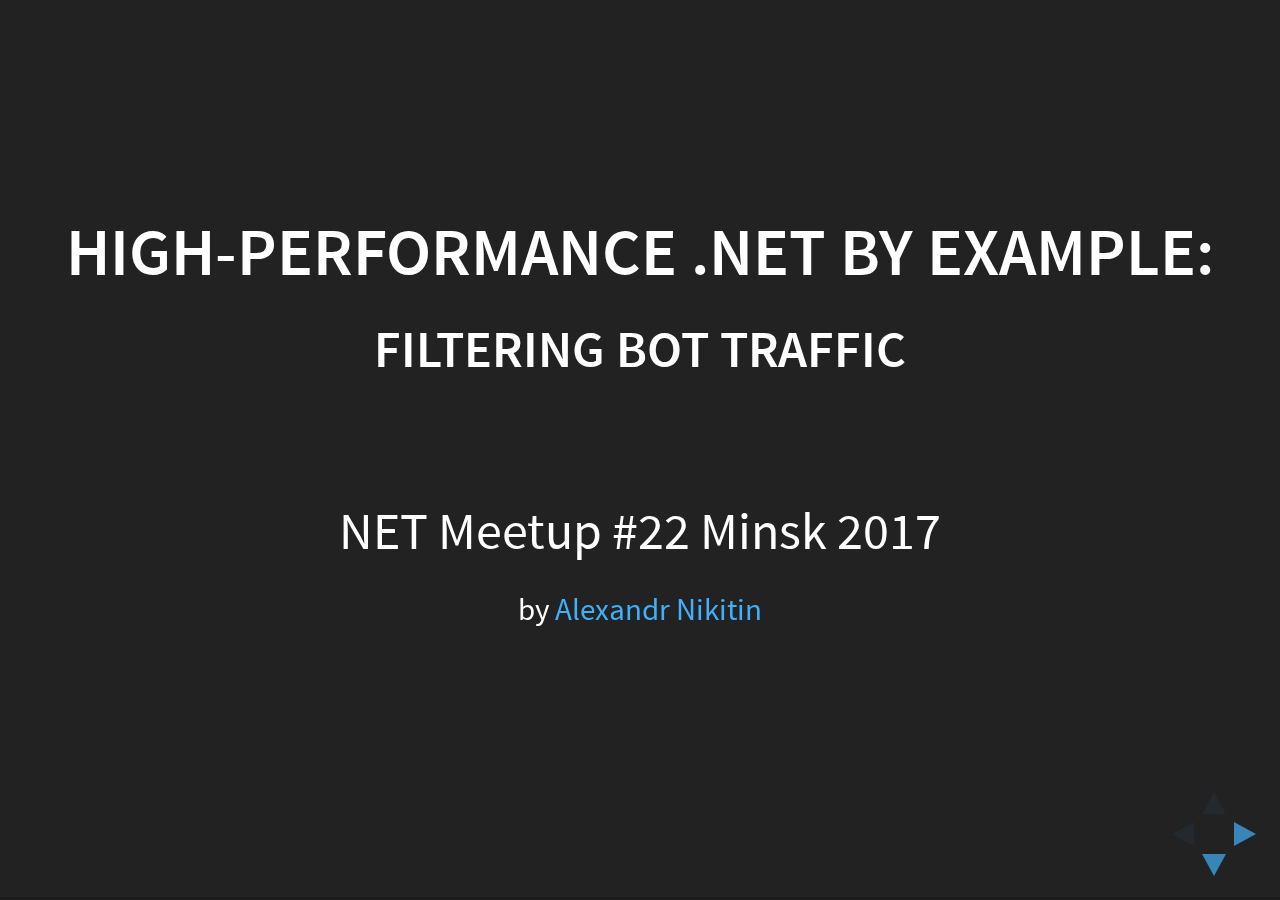
<file: high-performance-dotnet-by-example/index.html>
<!doctype html>
<html>
	<head>
		<meta charset="utf-8">
		<meta name="viewport" content="width=device-width, initial-scale=1.0, maximum-scale=1.0, user-scalable=no">

		<title>reveal.js</title>

		<link rel="stylesheet" href="css/reveal.css">
		<link rel="stylesheet" href="css/theme/black.css">

		<!-- Theme used for syntax highlighting of code -->
		<link rel="stylesheet" href="lib/css/zenburn.css">

		<!-- Printing and PDF exports -->
		<script>
			var link = document.createElement( 'link' );
			link.rel = 'stylesheet';
			link.type = 'text/css';
			link.href = window.location.search.match( /print-pdf/gi ) ? 'css/print/pdf.css' : 'css/print/paper.css';
			document.getElementsByTagName( 'head' )[0].appendChild( link );
		</script>
	</head>
	<body>
		<div class="reveal">
			<div class="slides">
				<section>
					<section>
						<h3>High-performance .NET by example:</h3>
						<h4>Filtering bot traffic</h4>
						<br/>
						<p>NET Meetup #22 Minsk 2017</p>
						<p>
							<small>by <a href="https://twitter.com/nikitin_a_a">Alexandr Nikitin</a></small>
						</p>
					</section>
					<section>
						<h2>About me:</h2>
						<p>Software Engineer @Adform</p>
						<p>@nikitin_a_a</p>
						<p>https://github.com/alexandrnikitin/</p>
						<p>https://alexandrnikitin.github.io/blog/</p>
					</section>

					<section>
						<h2>Overview</h2>
						<ul>
							<li>Domain</li>
							<li>Measure, measure, measure!</li>
							<li>Algorithm</li>
							<li>Tools</li>
							<li>Performance optimizations</li>
						</ul>
					</section>
				</section>

				<section>
                    <section data-background="img/about-adform.png" data-background-size="60%"></section>
                    <section>
						<h2>All websites receive bot traffic!</h2>
						<aside class="notes">
							<p>Боты повсюду</p>
							<p>В интернете есть достаточно исследований на эту тему.</p>
							<p>Комерческие исследования имеют тенденцую занижать</p>
							<p>Академики же в свою очередь ...</p>
						</aside>
					</section>
					<section data-background="img/incapsula.png" data-background-size="75%"></section>
					<section data-background="img/solve-media.png" data-background-size="70%"></section>
					<section>
						<p>Sources:</p>
						<p><a href="https://www.incapsula.com/blog/bot-traffic-report-2016.html">Incapsula</a></p>
						<p><a href="http://news.solvemedia.com/post/32450539468/solve-media-the-bot-stops-here-infographic">Solve Media</a></p>
					</section>
                    <section>
                        <h2>The bot classification</h2>
                        <ul>
							<li><u>White bots (good)</u> - search engine bots like Google, Bing or DuckDuckGo.</li>
                            <li><u>Grey bots (neutral)</u> - feed fetchers, website crawlers and data scrappers.</li>
                            <li><u>Black bots (harmful)</u> - fraud and criminal activity, intentional impersonation for profit.</li>
                        </ul>
						<aside class="notes">
							<p>Но не все боты плохие, без некоторых интернета бы не было</p>
							<p>Я буду говорить только о white and grey bots которые идентифицируют себя как таковые</p>
							<p>Я не буду касаться мошенечества и криминальной активности, это отдельная огромная и интересная тема.</p>
						</aside>
					</section>

                    <section>
                        <h2>Ways to identify:</h2>
                        <ul>
                            <li>Technical info</li>
                            <li>Behavior analysis</li>
                            <li>Honeypots</li>
                        </ul>
						<aside class="notes">
							<p>Фокус доклана не на том как блокировать трафик, а на перформансе</p>
						</aside>
					</section>

					<section data-background="img/bot-factory.jpg" data-background-size="80%"></section>

                    <section>
                        Mozilla/5.0 (Windows NT 10.0; WOW64) AppleWebKit/537.36 (KHTML, like Gecko) Chrome/57.0.2987.133 Safari/537.36
                    </section>

                    <section>
                        Mozilla/5.0 (compatible; Googlebot/2.1; +http://www.google.com/bot.html)
                    </section>

                    <section>
                        <h3>The Interactive Advertising Bureau (IAB)</h3>

						<ul>
							<li>advertising business organization</li>
							<li>develops industry standards</li>
							<br/>
							<li>Do Not Track and Internet Explorer</li>
							<li>3rd party cookies in Firefox</li>
							<li>Adblock Plus and IAB summit</li>
						</ul>
						<aside class="notes">
							<p>В интернете есть бесплатные списки ботов которые эффективные и часто обновляются</p>
							<p>Это бизнес организация, и членство стоит денег</p>
						</aside>
					</section>

					<section>
						<h3>IAB International Spiders and Bots List</h3>
						<div class="fragment"><pre><code data-trim contenteditable>
Pricing:
IAB General Member: $4 000
IAB Associate Member: $7 000
Non-Member: $14 000
						</code></pre></div>
						<div class="fragment">The list “is required for compliance to the IAB’s Client Side Counting (CSC) Measurement Guidelines”</div>
						<aside class="notes">
							<p>У этой организации есть </p>
							<p>И казалось бы зачем платить такие деньги, но... эта организация</p>
							ТОДО профит
						</aside>
					</section>

					<section>
						<h3>Simplified content</h3>
						<div style="font-size: 200%; width: 200%; margin-left: -25%">
							<pre><code class="cs" data-trim contenteditable>
googlebot
bingbot
twitterbot
duckduckbot
curl
						</code></pre></div>
					</section>

                </section>

			<section>
				<section>
					<h2>Measure, measure, measure!</h2>
					<blockquote>&ldquo;If you can not measure it, you can not improve it.&rdquo;</blockquote>
					<p style="text-align: right;">Lord Kelvin</p>
					<aside class="notes">
						<p>Это самое главное, что нужно вынести их этого доклада</p>
					</aside>

				</section>
				<section>
					Measurement is hard!
				</section>
				<section>
					<h4>Microbenchmarking DOs DON’Ts from Microsoft:</h4>
					<div style="font-size: 80%;"><ul>
						<li>DO use a microbenchmark when you have an isolated piece of code whose performance you want to analyze.</li>
						<li>DO NOT use a microbenchmark for code that has non-deterministic dependences (e.g. network calls, file I/O etc.)</li>
						<li>DO run all performance testing against retail optimized builds.</li>
						<li>DO run many iterations of the code in question to filter out noise.</li>
						<li>DO minimize the effects of other applications on the performance of the microbenchmark by closing as many unnecessary applications as possible.</li>
					</ul></div>
				</section>
				<section>
					<h4>Development pipeline:</h4>
						<div class="fragment" align="left">A feature -> C# code</div>
						<div class="fragment" align="left">C# code + Compiler -> IL assembly</div>
						<div class="fragment" align="left">IL assembly + BCL + 3rdParty libs -> Application</div>
						<div class="fragment" align="left">Application + CLR -> ASM</div>
						<div class="fragment" align="left">ASM + CPU -> Result</div>
				</section>
				<section>
					<h4>Variety of implementations:</h4>
					<div class="fragment" align="left">C# Compilers: Legacy, Roslyn, Mono</div>
					<div class="fragment" align="left">IL Compilation: JIT, NGen, MPGO, .NET Native, LLVM</div>
					<div class="fragment" align="left">JITs: Legacy x86/ x64, RyuJIT, Mono</div>
					<div class="fragment" align="left">CLRs: CLR2, CLR4, CoreCLR, Mono</div>
					<div class="fragment" align="left">GCs: Microsoft GC (few modes), Boehm, Sgen</div>
					<div class="fragment" align="left">OSes: Windows, Linux, OS X</div>
					<div class="fragment" align="left">Hardware: ...</div>
				</section>
			</section>

			<section>
				<section>
						<h2>Algorithm</h2>
					<aside class="notes">
						<p>Измерения и оптимизации это хорошо, они отвечают на вопрос как быстро мы делаем работу?</p>
						<p>Но перед этим нам надо ответить на вопрос сколько работы нам нужно сделать?</p>
						<p>Наша цель проверить, содержит ли юзер агент один из кейвордов из списка</p>
					</aside>
				</section>

				<section>
					<h4>Multiple string/ pattern matching problem</h4>
					<ul>
						<li>anti-virus software</li>
						<li>network security</li>
						<li>biology and DNA</li>
						<li>spam detection</li>
						<li>plagiarism detection</li>
					</ul>
					<aside class="notes">
						<p>Это важная проблема во многих областях комп саенс</p>
					</aside>
				</section>

				<section data-background="img/banners.jpg" data-background-size="80%"></section>

				<section>
					<h4>String searching algorithms:</h4>
					<ul>
						<li>Naive</li>
						<li>Finite-state machine</li>
						<li>Aho–Corasick</li>
						<li>Boyer-Moore & Commentz-Walter</li>
						<li>Backward Oracle Matching & Set-BOM</li>
						<li>Rabin–Karp</li>
					</ul>
				</section>

				<section>
					<h4>Key features of the Aho–Corasick algorithm:</h4>
					<ul>
						<li>by Alfred Aho and Margaret Corasick in 1975</li>
						<li>a pattern matching algorithm</li>
						<li>accepts a finite set of patterns</li>
						<li>matches all patterns simultaneously</li>
						<li>backed by a Trie</li>
						<li>“failure” links between nodes</li>
					</ul>
					<aside class="notes">
						<p>Trie and persistent immutable DS</p>
						<p>Первые версии grep</p>
					</aside>
				</section>

				<section data-background="img/ahocorasick.png" data-background-size="70%"></section>

				<section>
					<p>An animated version</p>
					<p>http://blog.ivank.net/aho-corasick-algorithm-in-as3.html</p>
				</section>

			</section>

			<section>
				<section>
						<h2>Tools</h2>
				</section>

				<section>
					<h4>BenchmarkDotNet</h4>
					<a href="http://benchmarkdotnet.org/">http://benchmarkdotnet.org/</a>
					<img src="img/benchmarkdotnet.png" alt="benchmarkdotnet">
					<p>Alternatives: xunit.performance, NBench</p>
					<aside class="notes">
						<p>Как НЮнит для юнит тестов</p>
						<p>Достаточно активно развивается: ГЦ, хардвар, мультитред</p>
					</aside>
				</section>

				<section>
					<h4>ILSpy</h4>
					<a href="https://github.com/icsharpcode/ILSpy">https://github.com/icsharpcode/ILSpy</a>
					<img src="img/ilspy.png" alt="ilspy">
					<p>Alternatives: ildasm, dotPeek, Just Decompile, dnSpy</p>
				</section>

				<section>
					<h4>PerfView</h4>
					<a href="https://github.com/Microsoft/perfview">https://github.com/Microsoft/perfview</a>
					<img src="img/perfview.png" alt="perfview">
				</section>

				<section>
					<h4>WinDbg</h4>
					<a href="http://www.windbg.org/">http://www.windbg.org/</a>
					<img src="img/windbg.png" alt="windbg">
					<p><a href="https://docs.google.com/document/d/1yMQ8NAQZEBtsfVp7AsFLSA_MkIKlYNuSowG72_nU0ek">“Debugging .NET with WinDbg” by Sebastian Solnica</a></p>
				</section>

				<section>
					<h4>Intel VTune Amplifier</h4>
					<a href="https://software.intel.com/en-us/intel-vtune-amplifier-xe">https://software.intel.com/en-us/intel-vtune-amplifier-xe</a>
					<img src="img/intel-vtune.png" alt="intel-vtune">
					<aside class="notes">
						<p>Коммерческий инструмент</p>
						<p>Поддерживает многие языки, в тч C#</p>
						<p>Он показывает не только сколько времени занял тот или иной метод, но и почему это происходит.</p>
					</aside>
				</section>


			</section>

			<section>
				<section>
						<h2>Performance optimizations</h2>
					<aside class="notes">
						<p>Справедливости ради должен сказать что это все было 2 года назад</p>
						<p>Первая версия была разработана </p>
						<p>Мой интерес лежит в оптимизации производительности</p>
					</aside>
				</section>

				<section>
					<h4>The code</h4>
					<pre><code class="cs" data-trim contenteditable>
public class AhoCorasickTree
{
    internal AhoCorasickTreeNode Root { get; set; }
    public AhoCorasickTree(IEnumerable&lt;string&gt; keywords) { ... }
    public bool Contains(string text) { ... }
}
					</code></pre>
					<pre><code class="cs" data-trim contenteditable style="width: 150%;">
internal class AhoCorasickTreeNode
{
    public char Value { get; private set; }
    public AhoCorasickTreeNode Failure { get; set; }

    private readonly Dictionary&lt;char, AhoCorasickTreeNode&gt; _transitionsDictionary;
}
					</code></pre>
				</section>

				<section>
					<pre><code class="cs" data-trim contenteditable style="height: 100%; max-height: 600px;">
public bool Contains(string text) { return Contains(text, false); }

private bool Contains(string text, bool onlyStarts)
{
    var pointer = Root;
    foreach (var c in text)
    {
        var transition = GetTransition(c, ref pointer);
        if (transition != null)
            pointer = transition;
        else if (onlyStarts)
            return false;
        if (pointer.Results.Any())
            return true;
    }
    return false;
}
					</code></pre>
				</section>

				<section>
					<pre><code class="cs" data-trim contenteditable style="height: 100%; max-height: 600px; width: 150%;">
private AhoCorasickTreeNode GetTransition(char c, ref AhoCorasickTreeNode pointer)
{
    AhoCorasickTreeNode transition = null;
    while (transition == null)
    {
        transition = pointer.GetTransition(c);

        if (pointer == Root)
            break;

        if (transition == null)
            pointer = pointer.Failure;
    }
    return transition;
}
					</code></pre>
					<pre><code class="cs" data-trim contenteditable>
public AhoCorasickTreeNode GetTransition(char c)
{
    return _transitionsDictionary.ContainsKey(c)
               ? _transitionsDictionary[c]
               : null;
}
					</code></pre>
				</section>


				<section>
					Measurement
				</section>

				<section>
					<pre><code class="cs" data-trim contenteditable style="height: 100%; max-height: 600px; width: 150%; margin-left: -20%; overflow: hidden">
public class SimpleManyKeywordsBenchmark
{
    // a common user agent string
    private const string UserAgent = "Mozilla/5.0 (Windows NT 6.1) AppleWebKit/537.36 (KHTML, like Gecko) Chrome/41.0.2228.0 Safari/537.36";

    // create the SUT
    private readonly AhoCorasickTree _tree;
    public SimpleManyKeywordsBenchmark()
    {
        _tree = new AhoCorasickTree(ResourcesUtils.GetKeywords().ToArray());
    }

    [Benchmark]
    public bool Baseline()
    {
        return _tree.Contains(UserAgent);
    }
}
					</code></pre>
				</section>

				<section>
					<pre><code data-trim contenteditable style="height: 100%; max-height: 600px;">
``` ini
BenchmarkDotNet=v0.10.3.0, OS=Microsoft Windows NT 6.2.9200.0
Processor=Intel(R) Core(TM) i7-4600U CPU 2.10GHz, ProcessorCount=4
Frequency=2630635 Hz, Resolution=380.1364 ns, Timer=TSC
  [Host]     : Clr 4.0.30319.42000, 64bit RyuJIT-v4.6.1637.0
  Job-ECROUK : Clr 4.0.30319.42000, 64bit RyuJIT-v4.6.1637.0

Jit=RyuJit  Platform=X64  LaunchCount=5
TargetCount=20  WarmupCount=20
```



|  Method  |      Mean |    StdDev |
|--------- |---------- |---------- |
| Baseline | 6.1364 us | 0.0314 us |
					</code></pre>
				</section>
			</section>

				<section>

				<section>
					<h4>Chapter 1: APIs of Libraries</h4>
					<pre><code class="cs" data-trim contenteditable>
public AhoCorasickTreeNode GetTransition(char c)
{
    return _transitionsDictionary.ContainsKey(c)
               ? _transitionsDictionary[c]
               : null;
					</code></pre>
					<div class="fragment">
						<pre><code class="cs" data-trim contenteditable style="width: 110%; margin-left: -5%; overflow: hidden">
public AhoCorasickTreeNode GetTransition(char c)
{
    _transitionsDictionary.TryGetValue(c, out AhoCorasickTreeNode node);
    return node;
}
						</code></pre>
						<p>5% faster</p>
					</div>
				</section>
				</section>

				<section>

				<section>
					<h4>Chapter 2: CLR internals</h4>
					<img src="img/perfview-collect.png" alt="perfview">
				</section>

					<section data-background="img/allocations.png" data-background-size="80%"></section>
					<section data-background="img/allocation-stack.png" data-background-size="80%"></section>

				<section>
					<pre><code class="cs" data-trim contenteditable style="width: 110%; margin-left: -5%; overflow: hidden">
public static bool Any&lt;TSource&gt;(this IEnumerable&lt;TSource&gt; source)
{
  ...
  using (IEnumerator&lt;TSource&gt; enumerator = source.GetEnumerator())
  {
    if (enumerator.MoveNext())
      return true;
  }
  return false;
}					</code></pre>
				</section>

				<section>
					<pre><code class="cs" data-trim contenteditable style="width: 110%; margin-left: -5%; overflow: hidden">
public class List&lt;T&gt; : ... IEnumerable&lt;T&gt; ...
{
  ...
    IEnumerator&lt;T&gt; IEnumerable&lt;T&gt;.GetEnumerator()
    {
      return (IEnumerator&lt;T&gt;) new List&lt;T&gt;.Enumerator(this);
    }
}
					</code></pre>
				</section>
				<section>
					<pre><code data-trim contenteditable style="width: 150%; margin-left: -20%; overflow: hidden">
...
IL_0000: ldarg.0
IL_0001: newobj instance void valuetype System.Collections.Generic.List`1/Enumerator&lt;!T&gt;::.ctor(class System.Collections.Generic.List`1&lt;!0&gt;)
IL_0006: box valuetype System.Collections.Generic.List`1/Enumerator&lt;!T&gt;
IL_000b: ret
					</code></pre>
					<aside class="notes">
						<p>Интерфейс вызовы проходят через таблицу виртуальных методов. А у структур ее нет по своей природе. Чтобы обрести таблицу виртуальных методов, структуре надо стать референс типом. Со всеми вытекающими последствиями.</p>
					</aside>
				</section>
					<section>
					<pre><code class="cs">
if (pointer.Results.Any())
	return true;
					</code></pre>
					<pre><code class="cs">
if (pointer.Results.Count > 0)
	return true;
					</code></pre>
					</section>

				<section>
					<pre><code class="cs" data-trim contenteditable style="width: 110%; margin-left: -5%; overflow: hidden">
|    Method |      Mean |    StdDev |    Median | Scaled | Scaled-StdDev |
|---------- |---------- |---------- |---------- |------- |-------------- |
|   Control | 5.7016 us | 0.0669 us | 5.6759 us |   1.00 |          0.00 |
| Treatment | 2.8440 us | 0.0357 us | 2.8433 us |   0.50 |          0.01 |
					</code></pre>
				</section>
				</section>

				<section>

				<section>
					<h4>Chapter 3: BCL Data Structures</h4>
					<img src="img/bottleneck-dictionary.png" alt="bottleneck">
				</section>

				<section>
					<pre><code class="cs" data-trim contenteditable style="width: 150%; margin-left: -20%; overflow: hidden">
private int FindEntry(TKey key)
{
  if ((object) key == null) ThrowHelper.ThrowArgumentNullException(ExceptionArgument.key);
  if (this.buckets != null)
  {
    int num = this.comparer.GetHashCode(key) & int.MaxValue;
    for (int index = this.buckets[num % this.buckets.Length]; index >= 0; index = this.entries[index].next)
    {
      if (this.entries[index].hashCode == num && this.comparer.Equals(this.entries[index].key, key))
        return index;
    }
  }
  return -1;
}
					</code></pre>
				</section>

				<section>
					<pre><code class="cs" data-trim contenteditable style="width: 110%; margin-left: -5%; overflow: hidden">
Dictionary&lt;TKey, TValue&gt;.TryGetValue()
  Dictionary&lt;TKey, TValue&gt;.FindEntry()
    GenericEqualityComparer&lt;T&gt;.GetHashCode()
      Char.GetHashCode() (inlined)
    GenericEqualityComparer&lt;TKey&gt;.Equals()
      Char.Equals() (inlined)
    // repeat if hash collision
					</code></pre>
					<aside class="notes">
						<p>Это в общем то понятно, Dictionary это генерик структура данных для общих целей. Ей надо поддерживать любой тип одинаково хорошо.</p>
						<p>Но нам это все не надо, мы знаем наш тип. Почему бы нам самим просто не реализовать ее.</p>
					</aside>
				</section>

				<section>
					<pre><code class="cs" data-trim contenteditable style="max-height:800px; width: 110%; margin-left: -5%; overflow: hidden">
internal class AhoCorasickTreeNode
{
  private int[] _buckets;
  private Entry[] _entries;
  ...

  public AhoCorasickTreeNode GetTransition(char c)
  {
      var bucket = c % _buckets.Length;
      for (int i = _buckets[bucket]; i >= 0; i = _entries[i].Next)
      {
          if (_entries[i].Key == c)
          {
              return _entries[i].Value;
          }
      }

      return null;
  }

  ...
}
					</code></pre>
				</section>

				<section>
					<pre><code class="cs" data-trim contenteditable style="width: 110%; margin-left: -5%; overflow: hidden">
|    Method |      Mean |    StdDev | Scaled | Scaled-StdDev |
|---------- |---------- |---------- |------- |-------------- |
|   Control | 2.7514 us | 0.0249 us |   1.00 |          0.00 |
| Treatment | 1.7416 us | 0.0216 us |   0.63 |          0.01 |
					</code></pre>
				</section>

				</section>

				<section>

				<section>
					<h4>How CPU works</h4>
					<img src="img/cpu.jpg" alt="cpu">
					<aside class="notes">
						<p>ЦПУ это очень сложные штуки</p>
						<p>ЦПУ несколько уровней кеша, 3-4, доступ к каждому следующему существенно медленнее предыдущего</p>
						<p>ЦПУ работает с кешем маленькими блоками памяти 64 байта. Т.е. мы читаем инт поле в классе, вроде бы 4 байта, но нет, в кеш попало 64 байта</p>
						<p>Чтобы держать кеш в консистентном виде, ядра обмениваются сообщениями. Сообщения эти не дешево стоят.</p>
					</aside>
				</section>

					<section data-background="img/cpu2.jpg" data-background-size="80%"></section>

				<section>
					<pre><code data-trim contenteditable style="width: 110%; margin-left: -5%; overflow: hidden">
Caches:
Cache line = 64 bytes
L1 Data cache = 32 KB
L1 Instruction cache = 32 KB
L2 cache = 256 KB
L3 cache = 8 MB

Latency:
L1 Data Cache Latency = 4 cycles for simple access via pointer
L1 Data Cache Latency = 5 cycles for access with complex address calculation
L2 Cache Latency = 12 cycles
L3 Cache Latency = 36 cycles
RAM Latency = 36 cycles + 57 ns
                   </code></pre>
					<p><a href="http://www.7-cpu.com/cpu/Haswell.html">Source</a></p>
				</section>
				<section>
					<h4>Front-end:</h4>
					<ul>
						<li>works with instructions</li>
						<li>fetch & decode</li>
					</ul>
					<br/>
					<h4>Back-end:</h4>
					<ul>
						<li>performs execution</li>
					</ul>
					<aside class="notes">
						<p>Семантически ЦПУ можно разделить на две части</p>
					</aside>
				</section>


				<section data-background="img/haswellexec.png" data-background-size="40%"></section>
				<section data-background="img/stackoverflow-question.png" data-background-size="80%"></section>
				<section data-background="img/stackoverflow-answer.png" data-background-size="80%"></section>
				<section data-background="img/stackoverflow-code.png" data-background-size="80%"></section>

				<section>
					<a href="https://software.intel.com/en-us/articles/intel-sdm">"Intel 64 and IA-32 Architectures Software Developer Manuals"</a>
					<br/>
					<a href="http://www.intel.com/content/www/us/en/architecture-and-technology/64-ia-32-architectures-optimization-manual.html">"Intel 64 and IA-32 Architectures Optimization Reference Manual"</a>
				</section>
				</section>

				<section>

				<section>
					<h4>Chapter 4: Advanced data structures</h4>
					<aside class="notes">
						<p>Perfview бесполезен на этот момент, он просто покажет где ЦПУ тратит время, но не расскажет почему.</p>
						<p>Нам нужна тяжелая артилерия</p>
						<p>Демо</p>
					</aside>
				</section>
				<section data-background="img/vtune-ge.png" data-background-size="70%"></section>
				<section data-background="img/vtune-ma.png" data-background-size="70%"></section>

				<section>
					<div style="font-size: 80%;"><pre><code class="cs" data-trim contenteditable style="height: 200%; max-height: 1000px">
internal class AhoCorasickTreeNode
{
  // We have two arrays located in different places of the heap.
  // one for buckets
  private int[] _buckets;
  // another for values
  private Entry[] _entries;

  public AhoCorasickTreeNode GetTransition(char c)
  {
      // access the length of the bucket array's
      var bucket = c % _buckets.Length;

      // access an element of the bucket array
      for (int i = _buckets[bucket]; i >= 0; i = _entries[i].Next)
      {
          // access the value array somewhere on the heap
          if (_entries[i].Key == c)
          {
              return _entries[i].Value;
          }

          // we use the separate chaining method for hash collision resolution
          // if case of hash collision we follow the "Next" pointer
          // which can point to any place of the values array
      }
      return null;
  }
}
					</code></pre></div>
					<aside class="notes">
						<p>.NET safety first - memory bounds check</p>
					</aside>
				</section>

				<section>
					<h4>Open addressing</h4>
					<p>hash collision is resolved by probing</p>
					<p>Linear, Quadratic, Double hashing</p>
					<p>is not a silver bullet</p>
					<img src="img/openaddress.png" alt="openaddress" style="max-height: 250px; background-color: white">
				</section>

				<section>
					<pre><code class="cs" data-trim contenteditable style="width: 110%; margin-left: -5%; overflow: hidden">
|    Method |          Mean |     StdDev |        Median | Scaled | Scaled-StdDev |
|---------- |-------------- |----------- |-------------- |------- |-------------- |
|   Control | 1,732.3850 ns | 22.5726 ns | 1,726.0844 ns |   1.00 |          0.00 |
| Treatment |   723.2748 ns |  6.9478 ns |   722.9084 ns |   0.42 |          0.01 |
					</code></pre>
				</section>
				</section>

				<section>


				<section>
					<h4>Chapter 5: Hacks</h4>
					<img src="img/vtune-ge-divider.png" alt="divider">
					<aside class="notes">
						<p>Оптимизации это итеративный процесс</p>
					</aside>
				</section>

				<section>
					<pre><code class="cs" data-trim contenteditable>
public AhoCorasickTreeNode GetTransition(char c)
{
    if (_size == 0) return null;
=>  var ind = c % _size;
    var keyThere = _entries[ind].Key;
...
}
					</code></pre>
					<div class="fragment"><pre><code class="asm" data-trim contenteditable style="width: 120%; margin-left: -10%; overflow: hidden">
...
; r8d has _size
movzx r9d, dx ; char argument to r9d
mov eax, r9d ; r9d to eax
cdq ; clear edx
idiv r8d ; divide eax by r8d (_size); quotient in ax, remainder in dx
mov eax, edx ; result to eax
...
					</code></pre></div>
				</section>
				<section>
					<pre><code class="cs" data-trim contenteditable>
public AhoCorasickTreeNode GetTransition(char c)
{
    if (_size == 0) return null;
    var ind = c & (_size - 1); // _size needs to be a power of 2
    var keyThere = _entries[ind].Key;
...
}					</code></pre>
					<a href="https://graphics.stanford.edu/~seander/bithacks.html">More bithacks on the Stanford university website</a>
				</section>

				<section>
					<pre><code class="cs" data-trim contenteditable style="width: 110%; margin-left: -5%; overflow: hidden">
|    Method |        Mean |    StdDev | Scaled | Scaled-StdDev |
|---------- |------------ |---------- |------- |-------------- |
|   Control | 757.1089 ns | 8.5518 ns |   1.00 |          0.00 |
| Treatment | 427.0176 ns | 6.4534 ns |   0.56 |          0.01 |
					</code></pre>
				</section>
				</section>

				<section>


				<section>
					<h4>Chapter 6: A HUGE mistake</h4>
					<img class="fragment" src="img/this-is-fine.jpg" alt="fine">
					<aside class="notes">
						<p>Фор 1000000 итераций</p>
						<p>Структура данных, которую мы оптимизируем, занимет меньше 32 килобайт, а следовательно слезает в Л1 кэш</p>
						<p>Это конечно же скрывает все проблемы с памятью в проде. Мы вызываем этот код один раз на сетевой запрос. У нас много бизнесс логики вокруг, много выделений памяти. Это все значит, что Л1 и Л2 кеш не имеет нашей структуры. Л3 лишь частично.</p>
						<p>Мы искажаем реальную картину. Например, последняя оптимизация с деление ничего не будет значить. ЦПУ простаивает и ждет данных из РАМА, Л3, </p>

						<p>Мы построили дерево. Оно состоит из нод. Нода это класс, следовательно находится где-то в хипе. Наша нода или хеш таблица содержит массив с чайлд нодами. Массив тоже где-то в хипе. Все эти классы где-то разбросаны и нет четкого паттерна доступа</p>
						<p>К чему я веду: У всех современных процессоров есть префетч оптимизация. ЦПУ может загрузить инструкции или данные в кеш до того как они понадобятся. Но для этого ему надо понимать паттерн доступа. Самый простой паттерн это последовательный доступ.</p>
						<p>Software based prefetch</p>
					</aside>
				</section>

				<section>
					<h4>Sidenote: String traversal</h4>
					<pre><code class="cs" data-trim contenteditable>
for (var i = 0; i < userAgent.Length; i++)
{
    var c = userAgent[i];
    ...
}
					</code></pre>
					<div class="fragment"><pre><code>
...
; Block 2:
movsxd r8, eax
movzx r8d, word ptr [rcx+r8*2+0xc]
inc eax
cmp edx, eax
jnle 0x7ffdeecd3d39 ; Block 2
...
					</code></pre></div>
				</section>

				<section>
					<pre><code class="cs" data-trim contenteditable>
fixed (char* p = userAgent)
{
    var len = userAgent.Length * 2;
    var cptr = p;
    while (len > 0)
    {
        var c = *cptr;
        cptr++;
        len -= 2;
        ...
    }
}
					</code></pre>
					<div class="fragment"><pre><code>
...
; Block 4:
movzx ecx, word ptr [rax]
add rax, 0x2
add edx, 0xfffffffe
test edx, edx
jnle 0x7ffdeecd3d83 ; Block 4
...
					</code></pre></div>
				</section>

				<section>
					<pre><code class="cs" data-trim contenteditable style="width: 110%; margin-left: -5%; overflow: hidden">
|          Method |        Mean |    StdDev |      Median | Scaled | Scaled-StdDev |
|---------------- |------------ |---------- |------------ |------- |-------------- |
|        Traverse | 132.5022 ns | 0.9385 ns | 132.1233 ns |   1.00 |          0.00 |
|  TraverseUnsafe |  70.7301 ns | 0.1986 ns |  70.6969 ns |   0.53 |          0.00 |
					</code></pre>
				</section>

				<section>
					<h4>Unmanaged scalepans</h4>
					<ul>
						<li>Bound checks</li>
						<li>String traversal</li>
						<li>Compressed relative pointers</li>
						<li>Pointer reuse</li>
					</ul>
				</section>
				<section data-background="img/unsafe.jpg" data-background-size="70%"></section>

				<section>
					<pre><code class="cs" data-trim contenteditable style="width: 110%; margin-left: -5%; overflow: hidden">
[
  Node1: [Size, FailureIndex, [Key1, NodeIndex1; KeyN, NodeIndexN;]];
  NodeN: ...
]
					</code></pre>
				</section>

				<section><div style="font-size: 60%;"><pre><code class="cs" data-trim contenteditable style="height: 200%; max-height: 1000px">
private readonly byte[] _data;

private static unsafe byte GetKey(byte* currentNodePtr, int ind)
{
    return *(byte*)(currentNodePtr + SizeOfSize + SizeOfFailure + ind * (SizeOfKey + SizeOfNode));
}

public unsafe bool Contains(string text)
{
    fixed (byte* b = _data)
    fixed (char* p = text)
    {
        var len = text.Length * 2;
        var currentNodePtr = b;
        var cptr = p;
        while (len > 0)
        {
            var c = *cptr;
            cptr++;
            len -= 2;

            CheckFailure:
            var size = *currentNodePtr;
            var ind = c & (size - 1);
            var key = GetKey(currentNodePtr, ind);
            if (key == c)
            {
                currentNodePtr = GetNext(b, currentNodePtr, ind);
                if (currentNodePtr == b) return true;
            }
            else
            {
                currentNodePtr = GetFailure(b, currentNodePtr);
                if (currentNodePtr != b) goto CheckFailure;
            }
        }
    }
    return false;
}
				</code></pre></div></section>

				<section>
					<h4>How to measure?</h4>
					<img src="img/custom-analysis.png" alt="ca" class="fragment">
					<aside class="notes">
						<p>Главный вопрос!</p>
						<p>Мы застряли в такой ситуации когда бенчмарки бесполезны и даже вредны. Также это невозможно измерить в проде.</p>
						<p>Единственный выход это использовать хардварные перформанс каунтеры. Мы идентифицировали наш боттлнек как ЦПУ кеш мисы.</p>
						<p>Мы будем мониторить только этот хардварный счетчик и поможет нам в этом VTune</p>
					</aside>

				</section>

				<section>
					<pre><code class="cs" data-trim contenteditable>
private static readonly byte[] Data = new byte[16 * 1024 * 1024];

for (var i = 0; i < 1000000; i++)
{
    // clear the CPU caches
    var sum = 0;
    for (var j = 0; j < Data.Length; j++)
    {
        sum += Data[j];
    }

    // the code we profile
    tree.Contains(UserAgent);
}
					</code></pre>
				</section>

				<section>
					<img src="img/vtune-llc.png" alt="llc">
					<img src="img/vtune-llc-after.png" alt="llc-after" class="fragment">
				</section>
			</section>

				<section>
					<section>
						<h4>Summary</h4>
						<ul>
							<li>Improved performance by 20-30? times</li>
							<li>API usage</li>
							<li>CLR internals</li>
							<li>re-implementing Dictionary</li>
							<li>Open addressing Hash table</li>
							<li>modulo bit hack</li>
							<li>Made a mistake</li>
							<li>CPU-friendly implementation</li>
						</ul>
					</section>
					<section>
						<h4>What's next?</h4>
						<ul>
							<li>Compacting the data structure</li>
							<li>Perfect hash</li>
							<li>ASCII -> bit masks</li>
							<li>SIMD (Single instruction, multiple data)</li>
						</ul>
					</section>
					<section>
						<h4>Как жить дальше?</h4>
					</section>
				</section>
			</div>
		</div>

		<script src="lib/js/head.min.js"></script>
		<script src="js/reveal.js"></script>

		<script>
			// More info about config & dependencies:
			// - https://github.com/hakimel/reveal.js#configuration
			// - https://github.com/hakimel/reveal.js#dependencies
			Reveal.initialize({
				dependencies: [
					{ src: 'plugin/markdown/marked.js' },
					{ src: 'plugin/markdown/markdown.js' },
					{ src: 'plugin/notes/notes.js', async: true },
					{ src: 'plugin/highlight/highlight.js', async: true, callback: function() { hljs.initHighlightingOnLoad(); } }
				]
			});
		</script>
	</body>
</html>
</file>
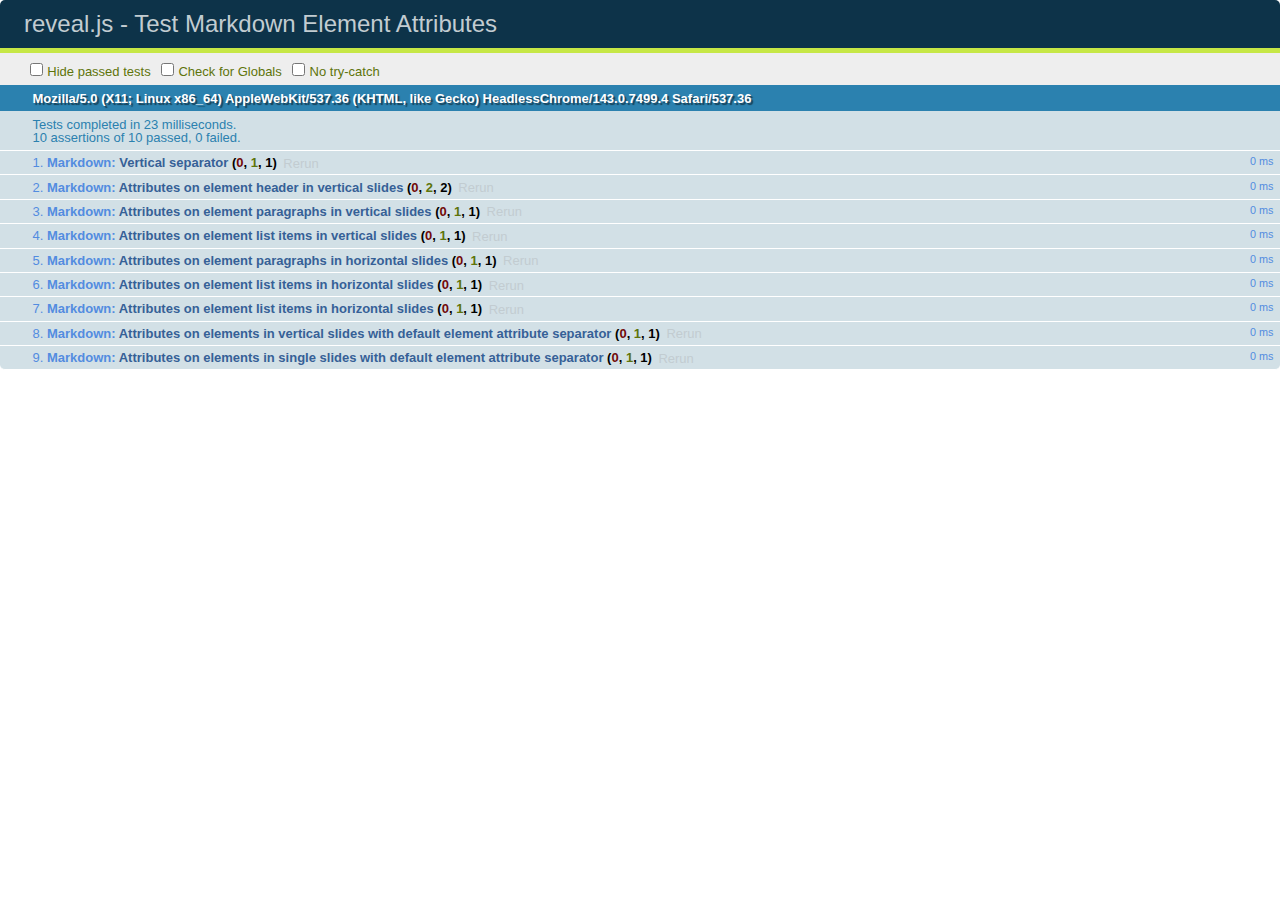
<file: generics-under-the-hood-dotnext/test/test-markdown-element-attributes.html>
<!doctype html>
<html lang="en">

	<head>
		<meta charset="utf-8">

		<title>reveal.js - Test Markdown Element Attributes</title>

		<link rel="stylesheet" href="../css/reveal.css">
		<link rel="stylesheet" href="qunit-1.12.0.css">
	</head>

	<body style="overflow: auto;">

		<div id="qunit"></div>
		<div id="qunit-fixture"></div>

		<div class="reveal" style="display: none;">

			<div class="slides">

				<!-- <section data-markdown="example.md" data-separator="^\n\n\n" data-separator-vertical="^\n\n"></section> -->

				<!-- Slides are separated by newline + three dashes + newline, vertical slides identical but two dashes -->
				<section data-markdown data-separator="^\n---\n$" data-separator-vertical="^\n--\n$" data-element-attributes="{_\s*?([^}]+?)}">>
					<script type="text/template">
						## Slide 1.1
						<!-- {_class="fragment fade-out" data-fragment-index="1"} -->

						--

						## Slide 1.2
						<!-- {_class="fragment shrink"} -->

						Paragraph 1
						<!-- {_class="fragment grow"} -->

						Paragraph 2
						<!-- {_class="fragment grow"} -->

						- list item 1 <!-- {_class="fragment grow"} -->
						- list item 2 <!-- {_class="fragment grow"} -->
						- list item 3 <!-- {_class="fragment grow"} -->


						---

						## Slide 2


						Paragraph 1.2  
						multi-line <!-- {_class="fragment highlight-red"} -->

						Paragraph 2.2 <!-- {_class="fragment highlight-red"} -->

						Paragraph 2.3 <!-- {_class="fragment highlight-red"} -->

						Paragraph 2.4 <!-- {_class="fragment highlight-red"} -->

						- list item 1 <!-- {_class="fragment highlight-green"} -->
						- list item 2<!-- {_class="fragment highlight-green"} -->
						- list item 3<!-- {_class="fragment highlight-green"} -->
						- list item 4
						<!-- {_class="fragment highlight-green"} -->
						- list item 5<!-- {_class="fragment highlight-green"} -->

						Test

						![Example Picture](examples/assets/image2.png)
						<!-- {_class="reveal stretch"} -->

					</script>
				</section>



				<section 	data-markdown data-separator="^\n\n\n"
									data-separator-vertical="^\n\n"
									data-separator-notes="^Note:"
									data-charset="utf-8">
					<script type="text/template">
						# Test attributes in Markdown with default separator
						## Slide 1 Def <!-- .element: class="fragment highlight-red" data-fragment-index="1" -->


						## Slide 2 Def
						<!-- .element: class="fragment highlight-red" -->

					</script>
				</section>

				<section data-markdown>
				  <script type="text/template">
					## Hello world
					A paragraph
					<!-- .element: class="fragment highlight-blue" -->
				  </script>
				</section>

				<section data-markdown>
				  <script type="text/template">
					## Hello world

					Multiple  
					Line
					<!-- .element: class="fragment highlight-blue" -->
				  </script>
				</section>

				<section data-markdown>
				  <script type="text/template">
					## Hello world

					Test<!-- .element: class="fragment highlight-blue" -->

					More Test
				  </script>
				</section>


			</div>

		</div>

		<script src="../lib/js/head.min.js"></script>
		<script src="../js/reveal.js"></script>
		<script src="../plugin/markdown/marked.js"></script>
		<script src="../plugin/markdown/markdown.js"></script>
		<script src="qunit-1.12.0.js"></script>

		<script src="test-markdown-element-attributes.js"></script>

	</body>
</html>
</file>
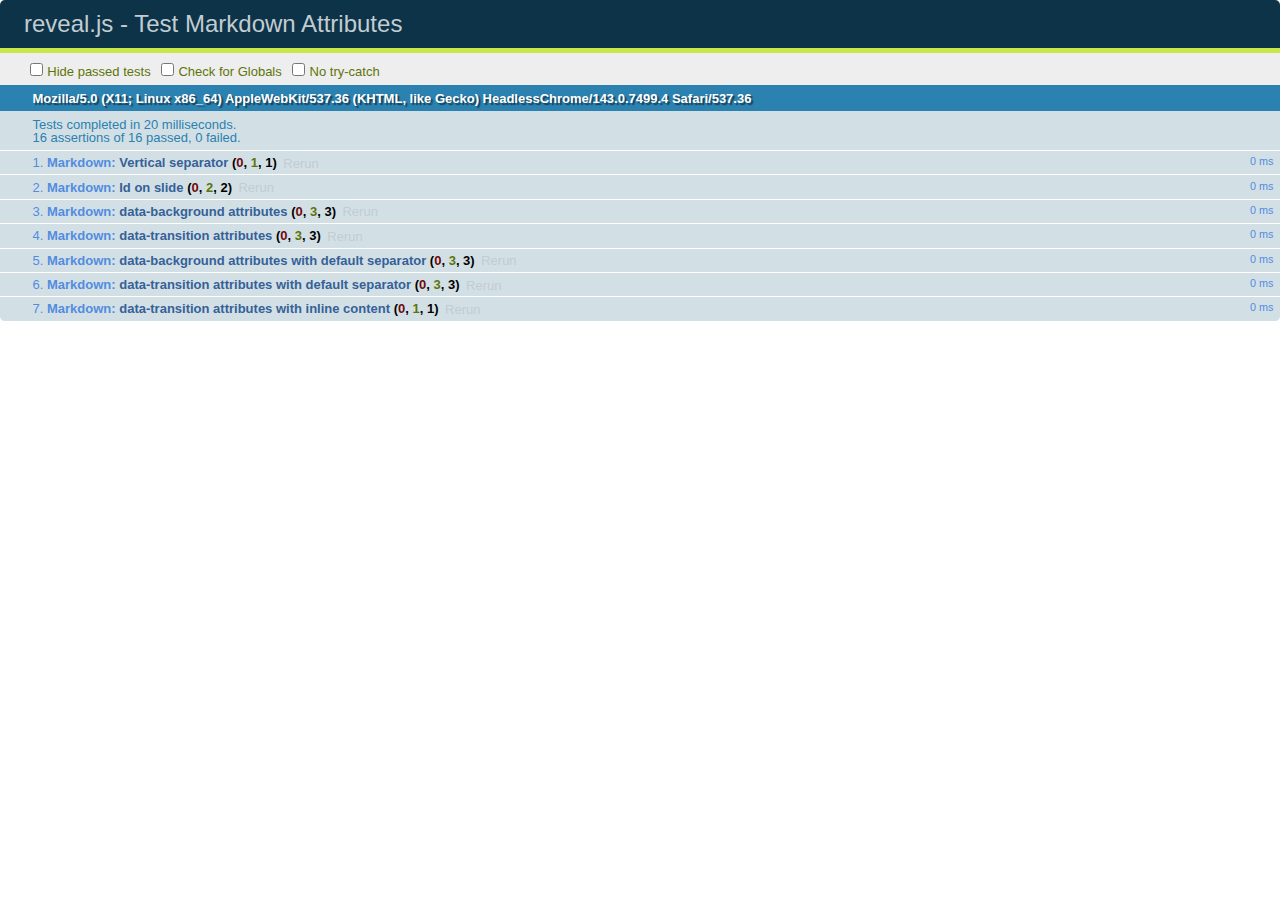
<file: generics-under-the-hood-dotnext/test/test-markdown-slide-attributes.html>
<!doctype html>
<html lang="en">

	<head>
		<meta charset="utf-8">

		<title>reveal.js - Test Markdown Attributes</title>

		<link rel="stylesheet" href="../css/reveal.css">
		<link rel="stylesheet" href="qunit-1.12.0.css">
	</head>

	<body style="overflow: auto;">

		<div id="qunit"></div>
		<div id="qunit-fixture"></div>

		<div class="reveal" style="display: none;">

			<div class="slides">

				<!-- <section data-markdown="example.md" data-separator="^\n\n\n" data-separator-vertical="^\n\n"></section> -->

				<!-- Slides are separated by three lines, vertical slides by two lines, attributes are one any line starting with (spaces and) two dashes -->
				<section 	data-markdown data-separator="^\n\n\n"
									data-separator-vertical="^\n\n"
									data-separator-notes="^Note:"
									data-attributes="--\s(.*?)$"
									data-charset="utf-8">
					<script type="text/template">
						# Test attributes in Markdown
						## Slide 1



						## Slide 2
						<!-- -- id="slide2" data-transition="zoom" data-background="#A0C66B" -->


						## Slide 2.1
						<!-- -- data-background="#ff0000" data-transition="fade" -->


						## Slide 2.2
						[Link to Slide2](#/slide2)



						## Slide 3
						<!-- -- data-transition="zoom" data-background="#C6916B" -->



						## Slide 4
					</script>
				</section>

				<section 	data-markdown data-separator="^\n\n\n"
									data-separator-vertical="^\n\n"
									data-separator-notes="^Note:"
									data-charset="utf-8">
					<script type="text/template">
						# Test attributes in Markdown with default separator
						## Slide 1 Def



						## Slide 2 Def
						<!-- .slide: id="slide2def" data-transition="concave" data-background="#A7C66B" -->


						## Slide 2.1 Def
						<!-- .slide: data-background="#f70000" data-transition="page" -->


						## Slide 2.2 Def
						[Link to Slide2](#/slide2def)



						## Slide 3 Def
						<!-- .slide: data-transition="concave" data-background="#C7916B" -->



						## Slide 4
					</script>
				</section>

				<section data-markdown>
					<script type="text/template">
						<!-- .slide: data-background="#ff0000" -->
						## Hello world
					</script>
				</section>

				<section data-markdown>
					<script type="text/template">
						## Hello world
						<!-- .slide: data-background="#ff0000" -->
					</script>
				</section>

				<section data-markdown>
					<script type="text/template">
						## Hello world

						Test
						<!-- .slide: data-background="#ff0000" -->

						More Test
					</script>
				</section>

			</div>

		</div>

		<script src="../lib/js/head.min.js"></script>
		<script src="../js/reveal.js"></script>
		<script src="../plugin/markdown/marked.js"></script>
		<script src="../plugin/markdown/markdown.js"></script>
		<script src="qunit-1.12.0.js"></script>

		<script src="test-markdown-slide-attributes.js"></script>

	</body>
</html>
</file>
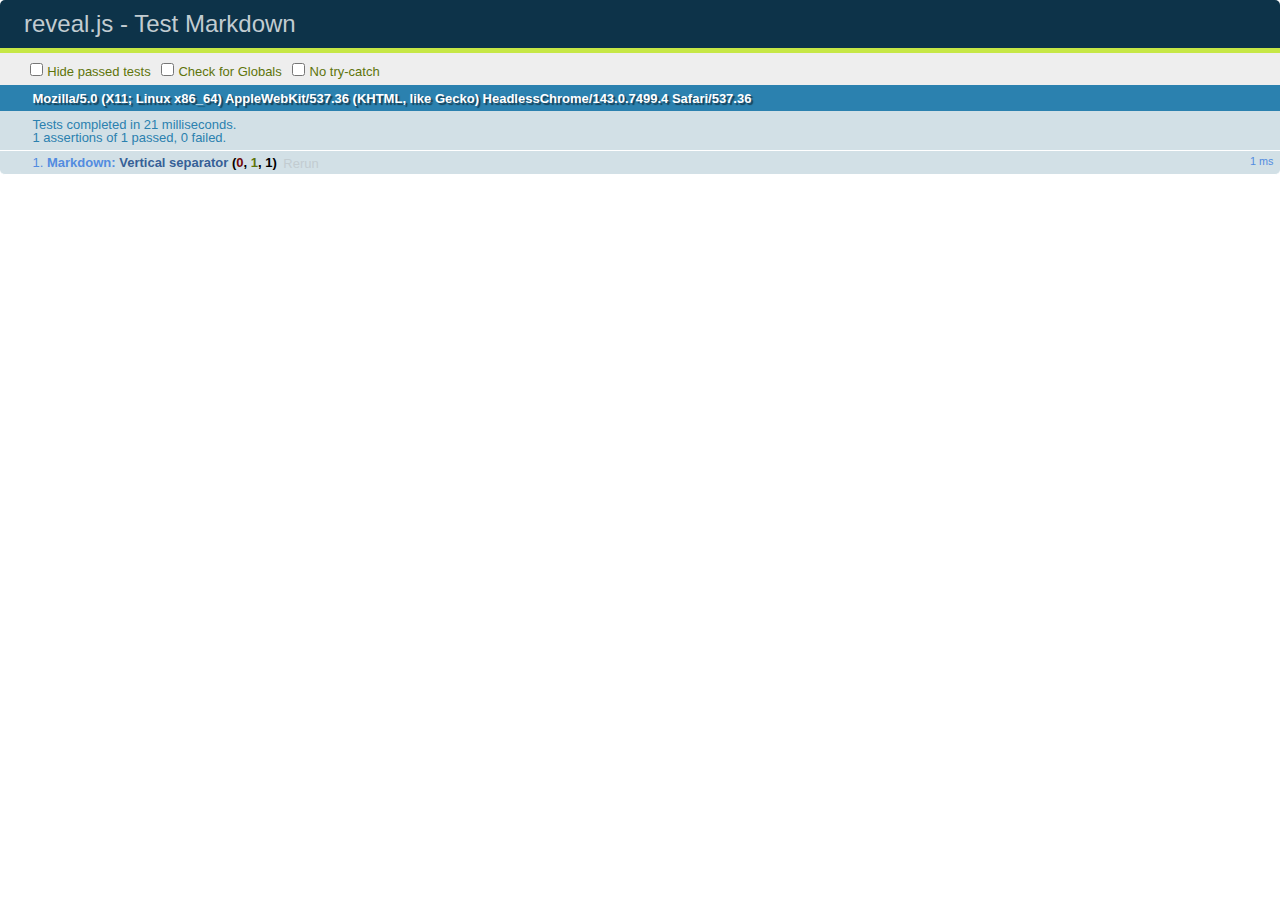
<file: generics-under-the-hood-dotnext/test/test-markdown.html>
<!doctype html>
<html lang="en">

	<head>
		<meta charset="utf-8">

		<title>reveal.js - Test Markdown</title>

		<link rel="stylesheet" href="../css/reveal.css">
		<link rel="stylesheet" href="qunit-1.12.0.css">
	</head>

	<body style="overflow: auto;">

		<div id="qunit"></div>
  		<div id="qunit-fixture"></div>

		<div class="reveal" style="display: none;">

			<div class="slides">

				<!-- <section data-markdown="example.md" data-separator="^\n\n\n" data-separator-vertical="^\n\n"></section> -->

				<!-- Slides are separated by newline + three dashes + newline, vertical slides identical but two dashes -->
				<section data-markdown data-separator="^\n---\n$" data-separator-vertical="^\n--\n$">
					<script type="text/template">
						## Slide 1.1

						--

						## Slide 1.2

						---

						## Slide 2
					</script>
				</section>

			</div>

		</div>

		<script src="../lib/js/head.min.js"></script>
		<script src="../js/reveal.js"></script>
		<script src="../plugin/markdown/marked.js"></script>
		<script src="../plugin/markdown/markdown.js"></script>
		<script src="qunit-1.12.0.js"></script>

		<script src="test-markdown.js"></script>

	</body>
</html>
</file>
<file: generics-under-the-hood-dotnext/css/theme/black.css>
@import url(../../lib/font/source-sans-pro/source-sans-pro.css);
/**
 * Black theme for reveal.js. This is the opposite of the 'white' theme.
 *
 * Copyright (C) 2015 Hakim El Hattab, http://hakim.se
 */
section.has-light-background, section.has-light-background h1, section.has-light-background h2, section.has-light-background h3, section.has-light-background h4, section.has-light-background h5, section.has-light-background h6 {
  color: #222; }

/*********************************************
 * GLOBAL STYLES
 *********************************************/
body {
  background: #222;
  background-color: #222; }

.reveal {
  font-family: 'Source Sans Pro', Helvetica, sans-serif;
  font-size: 38px;
  font-weight: normal;
  color: #fff; }

::selection {
  color: #fff;
  background: #bee4fd;
  text-shadow: none; }

.reveal .slides > section, .reveal .slides > section > section {
  line-height: 1.3;
  font-weight: inherit; }

/*********************************************
 * HEADERS
 *********************************************/
.reveal h1, .reveal h2, .reveal h3, .reveal h4, .reveal h5, .reveal h6 {
  margin: 0 0 20px 0;
  color: #fff;
  font-family: 'Source Sans Pro', Helvetica, sans-serif;
  font-weight: 600;
  line-height: 1.2;
  letter-spacing: normal;
  text-transform: uppercase;
  text-shadow: none;
  word-wrap: break-word; }

.reveal h1 {
  font-size: 2.5em; }

.reveal h2 {
  font-size: 1.6em; }

.reveal h3 {
  font-size: 1.3em; }

.reveal h4 {
  font-size: 1em; }

.reveal h1 {
  text-shadow: none; }

/*********************************************
 * OTHER
 *********************************************/
.reveal p {
  margin: 20px 0;
  line-height: 1.3; }

/* Ensure certain elements are never larger than the slide itself */
.reveal img, .reveal video, .reveal iframe {
  max-width: 95%;
  max-height: 95%; }

.reveal strong, .reveal b {
  font-weight: bold; }

.reveal em {
  font-style: italic; }

.reveal ol, .reveal dl, .reveal ul {
  display: inline-block;
  text-align: left;
  margin: 0 0 0 1em; }

.reveal ol {
  list-style-type: decimal; }

.reveal ul {
  list-style-type: disc; }

.reveal ul ul {
  list-style-type: square; }

.reveal ul ul ul {
  list-style-type: circle; }

.reveal ul ul, .reveal ul ol, .reveal ol ol, .reveal ol ul {
  display: block;
  margin-left: 40px; }

.reveal dt {
  font-weight: bold; }

.reveal dd {
  margin-left: 40px; }

.reveal q, .reveal blockquote {
  quotes: none; }

.reveal blockquote {
  display: block;
  position: relative;
  width: 70%;
  margin: 20px auto;
  padding: 5px;
  font-style: italic;
  background: rgba(255, 255, 255, 0.05);
  box-shadow: 0px 0px 2px rgba(0, 0, 0, 0.2); }

.reveal blockquote p:first-child, .reveal blockquote p:last-child {
  display: inline-block; }

.reveal q {
  font-style: italic; }

.reveal pre {
  display: block;
  position: relative;
  width: 90%;
  margin: 20px auto;
  text-align: left;
  font-size: 0.55em;
  font-family: monospace;
  line-height: 1.2em;
  word-wrap: break-word;
  box-shadow: 0px 0px 6px rgba(0, 0, 0, 0.3); }

.reveal code {
  font-family: monospace; }

.reveal pre code {
  display: block;
  padding: 5px;
  overflow: auto;
  max-height: 400px;
  word-wrap: normal;
  background: #3F3F3F;
  color: #DCDCDC; }

.reveal table {
  margin: auto;
  border-collapse: collapse;
  border-spacing: 0; }

.reveal table th {
  font-weight: bold; }

.reveal table th, .reveal table td {
  text-align: left;
  padding: 0.2em 0.5em 0.2em 0.5em;
  border-bottom: 1px solid; }

.reveal table th[align="center"], .reveal table td[align="center"] {
  text-align: center; }

.reveal table th[align="right"], .reveal table td[align="right"] {
  text-align: right; }

.reveal table tr:last-child td {
  border-bottom: none; }

.reveal sup {
  vertical-align: super; }

.reveal sub {
  vertical-align: sub; }

.reveal small {
  display: inline-block;
  font-size: 0.6em;
  line-height: 1.2em;
  vertical-align: top; }

.reveal small * {
  vertical-align: top; }

/*********************************************
 * LINKS
 *********************************************/
.reveal a {
  color: #42affa;
  text-decoration: none;
  -webkit-transition: color 0.15s ease;
  -moz-transition: color 0.15s ease;
  transition: color 0.15s ease; }

.reveal a:hover {
  color: #8dcffc;
  text-shadow: none;
  border: none; }

.reveal .roll span:after {
  color: #fff;
  background: #068ee9; }

/*********************************************
 * IMAGES
 *********************************************/
.reveal section img {
  margin: 15px 0px;
  background: rgba(255, 255, 255, 0.12);
  border: 4px solid #fff;
  box-shadow: 0 0 10px rgba(0, 0, 0, 0.15); }

.reveal a img {
  -webkit-transition: all 0.15s linear;
  -moz-transition: all 0.15s linear;
  transition: all 0.15s linear; }

.reveal a:hover img {
  background: rgba(255, 255, 255, 0.2);
  border-color: #42affa;
  box-shadow: 0 0 20px rgba(0, 0, 0, 0.55); }

/*********************************************
 * NAVIGATION CONTROLS
 *********************************************/
.reveal .controls div.navigate-left, .reveal .controls div.navigate-left.enabled {
  border-right-color: #42affa; }

.reveal .controls div.navigate-right, .reveal .controls div.navigate-right.enabled {
  border-left-color: #42affa; }

.reveal .controls div.navigate-up, .reveal .controls div.navigate-up.enabled {
  border-bottom-color: #42affa; }

.reveal .controls div.navigate-down, .reveal .controls div.navigate-down.enabled {
  border-top-color: #42affa; }

.reveal .controls div.navigate-left.enabled:hover {
  border-right-color: #8dcffc; }

.reveal .controls div.navigate-right.enabled:hover {
  border-left-color: #8dcffc; }

.reveal .controls div.navigate-up.enabled:hover {
  border-bottom-color: #8dcffc; }

.reveal .controls div.navigate-down.enabled:hover {
  border-top-color: #8dcffc; }

/*********************************************
 * PROGRESS BAR
 *********************************************/
.reveal .progress {
  background: rgba(0, 0, 0, 0.2); }

.reveal .progress span {
  background: #42affa;
  -webkit-transition: width 800ms cubic-bezier(0.26, 0.86, 0.44, 0.985);
  -moz-transition: width 800ms cubic-bezier(0.26, 0.86, 0.44, 0.985);
  transition: width 800ms cubic-bezier(0.26, 0.86, 0.44, 0.985); }

/*********************************************
 * SLIDE NUMBER
 *********************************************/
.reveal .slide-number {
  color: #42affa; }
</file>
<file: generics-under-the-hood-dotnext/lib/css/zenburn.css>
/*

Zenburn style from voldmar.ru (c) Vladimir Epifanov <voldmar@voldmar.ru>
based on dark.css by Ivan Sagalaev

*/

.hljs {
  display: block; padding: 0.5em;
  background: #3F3F3F;
  color: #DCDCDC;
}

.hljs-keyword,
.hljs-tag,
.css .hljs-class,
.css .hljs-id,
.lisp .hljs-title,
.nginx .hljs-title,
.hljs-request,
.hljs-status,
.clojure .hljs-attribute {
  color: #E3CEAB;
}

.django .hljs-template_tag,
.django .hljs-variable,
.django .hljs-filter .hljs-argument {
  color: #DCDCDC;
}

.hljs-number,
.hljs-date {
  color: #8CD0D3;
}

.dos .hljs-envvar,
.dos .hljs-stream,
.hljs-variable,
.apache .hljs-sqbracket {
  color: #EFDCBC;
}

.dos .hljs-flow,
.diff .hljs-change,
.python .exception,
.python .hljs-built_in,
.hljs-literal,
.tex .hljs-special {
  color: #EFEFAF;
}

.diff .hljs-chunk,
.hljs-subst {
  color: #8F8F8F;
}

.dos .hljs-keyword,
.python .hljs-decorator,
.hljs-title,
.haskell .hljs-type,
.diff .hljs-header,
.ruby .hljs-class .hljs-parent,
.apache .hljs-tag,
.nginx .hljs-built_in,
.tex .hljs-command,
.hljs-prompt {
    color: #efef8f;
}

.dos .hljs-winutils,
.ruby .hljs-symbol,
.ruby .hljs-symbol .hljs-string,
.ruby .hljs-string {
  color: #DCA3A3;
}

.diff .hljs-deletion,
.hljs-string,
.hljs-tag .hljs-value,
.hljs-preprocessor,
.hljs-pragma,
.hljs-built_in,
.sql .hljs-aggregate,
.hljs-javadoc,
.smalltalk .hljs-class,
.smalltalk .hljs-localvars,
.smalltalk .hljs-array,
.css .hljs-rules .hljs-value,
.hljs-attr_selector,
.hljs-pseudo,
.apache .hljs-cbracket,
.tex .hljs-formula,
.coffeescript .hljs-attribute {
  color: #CC9393;
}

.hljs-shebang,
.diff .hljs-addition,
.hljs-comment,
.java .hljs-annotation,
.hljs-template_comment,
.hljs-pi,
.hljs-doctype {
  color: #7F9F7F;
}

.coffeescript .javascript,
.javascript .xml,
.tex .hljs-formula,
.xml .javascript,
.xml .vbscript,
.xml .css,
.xml .hljs-cdata {
  opacity: 0.5;
}
</file>
<file: generics-under-the-hood/css/theme/black.css>
@import url(../../lib/font/source-sans-pro/source-sans-pro.css);
/**
 * Black theme for reveal.js. This is the opposite of the 'white' theme.
 *
 * Copyright (C) 2015 Hakim El Hattab, http://hakim.se
 */
section.has-light-background, section.has-light-background h1, section.has-light-background h2, section.has-light-background h3, section.has-light-background h4, section.has-light-background h5, section.has-light-background h6 {
  color: #222; }

/*********************************************
 * GLOBAL STYLES
 *********************************************/
body {
  background: #222;
  background-color: #222; }

.reveal {
  font-family: 'Source Sans Pro', Helvetica, sans-serif;
  font-size: 38px;
  font-weight: normal;
  color: #fff; }

::selection {
  color: #fff;
  background: #bee4fd;
  text-shadow: none; }

.reveal .slides > section, .reveal .slides > section > section {
  line-height: 1.3;
  font-weight: inherit; }

/*********************************************
 * HEADERS
 *********************************************/
.reveal h1, .reveal h2, .reveal h3, .reveal h4, .reveal h5, .reveal h6 {
  margin: 0 0 20px 0;
  color: #fff;
  font-family: 'Source Sans Pro', Helvetica, sans-serif;
  font-weight: 600;
  line-height: 1.2;
  letter-spacing: normal;
  text-transform: uppercase;
  text-shadow: none;
  word-wrap: break-word; }

.reveal h1 {
  font-size: 2.5em; }

.reveal h2 {
  font-size: 1.6em; }

.reveal h3 {
  font-size: 1.3em; }

.reveal h4 {
  font-size: 1em; }

.reveal h1 {
  text-shadow: none; }

/*********************************************
 * OTHER
 *********************************************/
.reveal p {
  margin: 20px 0;
  line-height: 1.3; }

/* Ensure certain elements are never larger than the slide itself */
.reveal img, .reveal video, .reveal iframe {
  max-width: 95%;
  max-height: 95%; }

.reveal strong, .reveal b {
  font-weight: bold; }

.reveal em {
  font-style: italic; }

.reveal ol, .reveal dl, .reveal ul {
  display: inline-block;
  text-align: left;
  margin: 0 0 0 1em; }

.reveal ol {
  list-style-type: decimal; }

.reveal ul {
  list-style-type: disc; }

.reveal ul ul {
  list-style-type: square; }

.reveal ul ul ul {
  list-style-type: circle; }

.reveal ul ul, .reveal ul ol, .reveal ol ol, .reveal ol ul {
  display: block;
  margin-left: 40px; }

.reveal dt {
  font-weight: bold; }

.reveal dd {
  margin-left: 40px; }

.reveal q, .reveal blockquote {
  quotes: none; }

.reveal blockquote {
  display: block;
  position: relative;
  width: 70%;
  margin: 20px auto;
  padding: 5px;
  font-style: italic;
  background: rgba(255, 255, 255, 0.05);
  box-shadow: 0px 0px 2px rgba(0, 0, 0, 0.2); }

.reveal blockquote p:first-child, .reveal blockquote p:last-child {
  display: inline-block; }

.reveal q {
  font-style: italic; }

.reveal pre {
  display: block;
  position: relative;
  width: 90%;
  margin: 20px auto;
  text-align: left;
  font-size: 0.55em;
  font-family: monospace;
  line-height: 1.2em;
  word-wrap: break-word;
  box-shadow: 0px 0px 6px rgba(0, 0, 0, 0.3); }

.reveal code {
  font-family: monospace; }

.reveal pre code {
  display: block;
  padding: 5px;
  overflow: auto;
  max-height: 400px;
  word-wrap: normal;
  background: #3F3F3F;
  color: #DCDCDC; }

.reveal table {
  margin: auto;
  border-collapse: collapse;
  border-spacing: 0; }

.reveal table th {
  font-weight: bold; }

.reveal table th, .reveal table td {
  text-align: left;
  padding: 0.2em 0.5em 0.2em 0.5em;
  border-bottom: 1px solid; }

.reveal table th[align="center"], .reveal table td[align="center"] {
  text-align: center; }

.reveal table th[align="right"], .reveal table td[align="right"] {
  text-align: right; }

.reveal table tr:last-child td {
  border-bottom: none; }

.reveal sup {
  vertical-align: super; }

.reveal sub {
  vertical-align: sub; }

.reveal small {
  display: inline-block;
  font-size: 0.6em;
  line-height: 1.2em;
  vertical-align: top; }

.reveal small * {
  vertical-align: top; }

/*********************************************
 * LINKS
 *********************************************/
.reveal a {
  color: #42affa;
  text-decoration: none;
  -webkit-transition: color 0.15s ease;
  -moz-transition: color 0.15s ease;
  transition: color 0.15s ease; }

.reveal a:hover {
  color: #8dcffc;
  text-shadow: none;
  border: none; }

.reveal .roll span:after {
  color: #fff;
  background: #068ee9; }

/*********************************************
 * IMAGES
 *********************************************/
.reveal section img {
  margin: 15px 0px;
  background: rgba(255, 255, 255, 0.12);
  border: 4px solid #fff;
  box-shadow: 0 0 10px rgba(0, 0, 0, 0.15); }

.reveal a img {
  -webkit-transition: all 0.15s linear;
  -moz-transition: all 0.15s linear;
  transition: all 0.15s linear; }

.reveal a:hover img {
  background: rgba(255, 255, 255, 0.2);
  border-color: #42affa;
  box-shadow: 0 0 20px rgba(0, 0, 0, 0.55); }

/*********************************************
 * NAVIGATION CONTROLS
 *********************************************/
.reveal .controls div.navigate-left, .reveal .controls div.navigate-left.enabled {
  border-right-color: #42affa; }

.reveal .controls div.navigate-right, .reveal .controls div.navigate-right.enabled {
  border-left-color: #42affa; }

.reveal .controls div.navigate-up, .reveal .controls div.navigate-up.enabled {
  border-bottom-color: #42affa; }

.reveal .controls div.navigate-down, .reveal .controls div.navigate-down.enabled {
  border-top-color: #42affa; }

.reveal .controls div.navigate-left.enabled:hover {
  border-right-color: #8dcffc; }

.reveal .controls div.navigate-right.enabled:hover {
  border-left-color: #8dcffc; }

.reveal .controls div.navigate-up.enabled:hover {
  border-bottom-color: #8dcffc; }

.reveal .controls div.navigate-down.enabled:hover {
  border-top-color: #8dcffc; }

/*********************************************
 * PROGRESS BAR
 *********************************************/
.reveal .progress {
  background: rgba(0, 0, 0, 0.2); }

.reveal .progress span {
  background: #42affa;
  -webkit-transition: width 800ms cubic-bezier(0.26, 0.86, 0.44, 0.985);
  -moz-transition: width 800ms cubic-bezier(0.26, 0.86, 0.44, 0.985);
  transition: width 800ms cubic-bezier(0.26, 0.86, 0.44, 0.985); }

/*********************************************
 * SLIDE NUMBER
 *********************************************/
.reveal .slide-number {
  color: #42affa; }
</file>
<file: generics-under-the-hood/lib/css/zenburn.css>
/*

Zenburn style from voldmar.ru (c) Vladimir Epifanov <voldmar@voldmar.ru>
based on dark.css by Ivan Sagalaev

*/

.hljs {
  display: block; padding: 0.5em;
  background: #3F3F3F;
  color: #DCDCDC;
}

.hljs-keyword,
.hljs-tag,
.css .hljs-class,
.css .hljs-id,
.lisp .hljs-title,
.nginx .hljs-title,
.hljs-request,
.hljs-status,
.clojure .hljs-attribute {
  color: #E3CEAB;
}

.django .hljs-template_tag,
.django .hljs-variable,
.django .hljs-filter .hljs-argument {
  color: #DCDCDC;
}

.hljs-number,
.hljs-date {
  color: #8CD0D3;
}

.dos .hljs-envvar,
.dos .hljs-stream,
.hljs-variable,
.apache .hljs-sqbracket {
  color: #EFDCBC;
}

.dos .hljs-flow,
.diff .hljs-change,
.python .exception,
.python .hljs-built_in,
.hljs-literal,
.tex .hljs-special {
  color: #EFEFAF;
}

.diff .hljs-chunk,
.hljs-subst {
  color: #8F8F8F;
}

.dos .hljs-keyword,
.python .hljs-decorator,
.hljs-title,
.haskell .hljs-type,
.diff .hljs-header,
.ruby .hljs-class .hljs-parent,
.apache .hljs-tag,
.nginx .hljs-built_in,
.tex .hljs-command,
.hljs-prompt {
    color: #efef8f;
}

.dos .hljs-winutils,
.ruby .hljs-symbol,
.ruby .hljs-symbol .hljs-string,
.ruby .hljs-string {
  color: #DCA3A3;
}

.diff .hljs-deletion,
.hljs-string,
.hljs-tag .hljs-value,
.hljs-preprocessor,
.hljs-pragma,
.hljs-built_in,
.sql .hljs-aggregate,
.hljs-javadoc,
.smalltalk .hljs-class,
.smalltalk .hljs-localvars,
.smalltalk .hljs-array,
.css .hljs-rules .hljs-value,
.hljs-attr_selector,
.hljs-pseudo,
.apache .hljs-cbracket,
.tex .hljs-formula,
.coffeescript .hljs-attribute {
  color: #CC9393;
}

.hljs-shebang,
.diff .hljs-addition,
.hljs-comment,
.java .hljs-annotation,
.hljs-template_comment,
.hljs-pi,
.hljs-doctype {
  color: #7F9F7F;
}

.coffeescript .javascript,
.javascript .xml,
.tex .hljs-formula,
.xml .javascript,
.xml .vbscript,
.xml .css,
.xml .hljs-cdata {
  opacity: 0.5;
}
</file>
<file: high-performance-dotnet-by-example/css/theme/black.css>
/**
 * Black theme for reveal.js. This is the opposite of the 'white' theme.
 *
 * By Hakim El Hattab, http://hakim.se
 */
@import url(../../lib/font/source-sans-pro/source-sans-pro.css);
section.has-light-background, section.has-light-background h1, section.has-light-background h2, section.has-light-background h3, section.has-light-background h4, section.has-light-background h5, section.has-light-background h6 {
  color: #222; }

/*********************************************
 * GLOBAL STYLES
 *********************************************/
body {
  background: #222;
  background-color: #222; }

.reveal {
  font-family: "Source Sans Pro", Helvetica, sans-serif;
  font-size: 42px;
  font-weight: normal;
  color: #fff; }

::selection {
  color: #fff;
  background: #bee4fd;
  text-shadow: none; }

::-moz-selection {
  color: #fff;
  background: #bee4fd;
  text-shadow: none; }

.reveal .slides > section,
.reveal .slides > section > section {
  line-height: 1.3;
  font-weight: inherit; }

/*********************************************
 * HEADERS
 *********************************************/
.reveal h1,
.reveal h2,
.reveal h3,
.reveal h4,
.reveal h5,
.reveal h6 {
  margin: 0 0 20px 0;
  color: #fff;
  font-family: "Source Sans Pro", Helvetica, sans-serif;
  font-weight: 600;
  line-height: 1.2;
  letter-spacing: normal;
  text-transform: uppercase;
  text-shadow: none;
  word-wrap: break-word; }

.reveal h1 {
  font-size: 2.5em; }

.reveal h2 {
  font-size: 1.6em; }

.reveal h3 {
  font-size: 1.3em; }

.reveal h4 {
  font-size: 1em; }

.reveal h1 {
  text-shadow: none; }

/*********************************************
 * OTHER
 *********************************************/
.reveal p {
  margin: 20px 0;
  line-height: 1.3; }

/* Ensure certain elements are never larger than the slide itself */
.reveal img,
.reveal video,
.reveal iframe {
  max-width: 95%;
  max-height: 95%; }

.reveal strong,
.reveal b {
  font-weight: bold; }

.reveal em {
  font-style: italic; }

.reveal ol,
.reveal dl,
.reveal ul {
  display: inline-block;
  text-align: left;
  margin: 0 0 0 1em; }

.reveal ol {
  list-style-type: decimal; }

.reveal ul {
  list-style-type: disc; }

.reveal ul ul {
  list-style-type: square; }

.reveal ul ul ul {
  list-style-type: circle; }

.reveal ul ul,
.reveal ul ol,
.reveal ol ol,
.reveal ol ul {
  display: block;
  margin-left: 40px; }

.reveal dt {
  font-weight: bold; }

.reveal dd {
  margin-left: 40px; }

.reveal q,
.reveal blockquote {
  quotes: none; }

.reveal blockquote {
  display: block;
  position: relative;
  width: 70%;
  margin: 20px auto;
  padding: 5px;
  font-style: italic;
  background: rgba(255, 255, 255, 0.05);
  box-shadow: 0px 0px 2px rgba(0, 0, 0, 0.2); }

.reveal blockquote p:first-child,
.reveal blockquote p:last-child {
  display: inline-block; }

.reveal q {
  font-style: italic; }

.reveal pre {
  display: block;
  position: relative;
  width: 90%;
  margin: 20px auto;
  text-align: left;
  font-size: 0.55em;
  font-family: monospace;
  line-height: 1.2em;
  word-wrap: break-word;
  box-shadow: 0px 0px 6px rgba(0, 0, 0, 0.3); }

.reveal code {
  font-family: monospace; }

.reveal pre code {
  display: block;
  padding: 5px;
  overflow: auto;
  max-height: 400px;
  word-wrap: normal; }

.reveal table {
  margin: auto;
  border-collapse: collapse;
  border-spacing: 0; }

.reveal table th {
  font-weight: bold; }

.reveal table th,
.reveal table td {
  text-align: left;
  padding: 0.2em 0.5em 0.2em 0.5em;
  border-bottom: 1px solid; }

.reveal table th[align="center"],
.reveal table td[align="center"] {
  text-align: center; }

.reveal table th[align="right"],
.reveal table td[align="right"] {
  text-align: right; }

.reveal table tbody tr:last-child th,
.reveal table tbody tr:last-child td {
  border-bottom: none; }

.reveal sup {
  vertical-align: super; }

.reveal sub {
  vertical-align: sub; }

.reveal small {
  display: inline-block;
  font-size: 0.6em;
  line-height: 1.2em;
  vertical-align: top; }

.reveal small * {
  vertical-align: top; }

/*********************************************
 * LINKS
 *********************************************/
.reveal a {
  color: #42affa;
  text-decoration: none;
  -webkit-transition: color .15s ease;
  -moz-transition: color .15s ease;
  transition: color .15s ease; }

.reveal a:hover {
  color: #8dcffc;
  text-shadow: none;
  border: none; }

.reveal .roll span:after {
  color: #fff;
  background: #068de9; }

/*********************************************
 * IMAGES
 *********************************************/
.reveal section img {
  margin: 15px 0px;
  background: rgba(255, 255, 255, 0.12);
  border: 4px solid #fff;
  box-shadow: 0 0 10px rgba(0, 0, 0, 0.15); }

.reveal section img.plain {
  border: 0;
  box-shadow: none; }

.reveal a img {
  -webkit-transition: all .15s linear;
  -moz-transition: all .15s linear;
  transition: all .15s linear; }

.reveal a:hover img {
  background: rgba(255, 255, 255, 0.2);
  border-color: #42affa;
  box-shadow: 0 0 20px rgba(0, 0, 0, 0.55); }

/*********************************************
 * NAVIGATION CONTROLS
 *********************************************/
.reveal .controls .navigate-left,
.reveal .controls .navigate-left.enabled {
  border-right-color: #42affa; }

.reveal .controls .navigate-right,
.reveal .controls .navigate-right.enabled {
  border-left-color: #42affa; }

.reveal .controls .navigate-up,
.reveal .controls .navigate-up.enabled {
  border-bottom-color: #42affa; }

.reveal .controls .navigate-down,
.reveal .controls .navigate-down.enabled {
  border-top-color: #42affa; }

.reveal .controls .navigate-left.enabled:hover {
  border-right-color: #8dcffc; }

.reveal .controls .navigate-right.enabled:hover {
  border-left-color: #8dcffc; }

.reveal .controls .navigate-up.enabled:hover {
  border-bottom-color: #8dcffc; }

.reveal .controls .navigate-down.enabled:hover {
  border-top-color: #8dcffc; }

/*********************************************
 * PROGRESS BAR
 *********************************************/
.reveal .progress {
  background: rgba(0, 0, 0, 0.2); }

.reveal .progress span {
  background: #42affa;
  -webkit-transition: width 800ms cubic-bezier(0.26, 0.86, 0.44, 0.985);
  -moz-transition: width 800ms cubic-bezier(0.26, 0.86, 0.44, 0.985);
  transition: width 800ms cubic-bezier(0.26, 0.86, 0.44, 0.985); }
</file>
<file: high-performance-dotnet-by-example/lib/css/zenburn.css>
/*

Zenburn style from voldmar.ru (c) Vladimir Epifanov <voldmar@voldmar.ru>
based on dark.css by Ivan Sagalaev

*/

.hljs {
  display: block;
  overflow-x: auto;
  padding: 0.5em;
  background: #3f3f3f;
  color: #dcdcdc;
}

.hljs-keyword,
.hljs-selector-tag,
.hljs-tag {
  color: #e3ceab;
}

.hljs-template-tag {
  color: #dcdcdc;
}

.hljs-number {
  color: #8cd0d3;
}

.hljs-variable,
.hljs-template-variable,
.hljs-attribute {
  color: #efdcbc;
}

.hljs-literal {
  color: #efefaf;
}

.hljs-subst {
  color: #8f8f8f;
}

.hljs-title,
.hljs-name,
.hljs-selector-id,
.hljs-selector-class,
.hljs-section,
.hljs-type {
  color: #efef8f;
}

.hljs-symbol,
.hljs-bullet,
.hljs-link {
  color: #dca3a3;
}

.hljs-deletion,
.hljs-string,
.hljs-built_in,
.hljs-builtin-name {
  color: #cc9393;
}

.hljs-addition,
.hljs-comment,
.hljs-quote,
.hljs-meta {
  color: #7f9f7f;
}


.hljs-emphasis {
  font-style: italic;
}

.hljs-strong {
  font-weight: bold;
}
</file>
<file: generics-under-the-hood-dotnext/test/qunit-1.12.0.css>
/**
 * QUnit v1.12.0 - A JavaScript Unit Testing Framework
 *
 * http://qunitjs.com
 *
 * Copyright 2012 jQuery Foundation and other contributors
 * Released under the MIT license.
 * http://jquery.org/license
 */

/** Font Family and Sizes */

#qunit-tests, #qunit-header, #qunit-banner, #qunit-testrunner-toolbar, #qunit-userAgent, #qunit-testresult {
	font-family: "Helvetica Neue Light", "HelveticaNeue-Light", "Helvetica Neue", Calibri, Helvetica, Arial, sans-serif;
}

#qunit-testrunner-toolbar, #qunit-userAgent, #qunit-testresult, #qunit-tests li { font-size: small; }
#qunit-tests { font-size: smaller; }


/** Resets */

#qunit-tests, #qunit-header, #qunit-banner, #qunit-userAgent, #qunit-testresult, #qunit-modulefilter {
	margin: 0;
	padding: 0;
}


/** Header */

#qunit-header {
	padding: 0.5em 0 0.5em 1em;

	color: #8699a4;
	background-color: #0d3349;

	font-size: 1.5em;
	line-height: 1em;
	font-weight: normal;

	border-radius: 5px 5px 0 0;
	-moz-border-radius: 5px 5px 0 0;
	-webkit-border-top-right-radius: 5px;
	-webkit-border-top-left-radius: 5px;
}

#qunit-header a {
	text-decoration: none;
	color: #c2ccd1;
}

#qunit-header a:hover,
#qunit-header a:focus {
	color: #fff;
}

#qunit-testrunner-toolbar label {
	display: inline-block;
	padding: 0 .5em 0 .1em;
}

#qunit-banner {
	height: 5px;
}

#qunit-testrunner-toolbar {
	padding: 0.5em 0 0.5em 2em;
	color: #5E740B;
	background-color: #eee;
	overflow: hidden;
}

#qunit-userAgent {
	padding: 0.5em 0 0.5em 2.5em;
	background-color: #2b81af;
	color: #fff;
	text-shadow: rgba(0, 0, 0, 0.5) 2px 2px 1px;
}

#qunit-modulefilter-container {
	float: right;
}

/** Tests: Pass/Fail */

#qunit-tests {
	list-style-position: inside;
}

#qunit-tests li {
	padding: 0.4em 0.5em 0.4em 2.5em;
	border-bottom: 1px solid #fff;
	list-style-position: inside;
}

#qunit-tests.hidepass li.pass, #qunit-tests.hidepass li.running  {
	display: none;
}

#qunit-tests li strong {
	cursor: pointer;
}

#qunit-tests li a {
	padding: 0.5em;
	color: #c2ccd1;
	text-decoration: none;
}
#qunit-tests li a:hover,
#qunit-tests li a:focus {
	color: #000;
}

#qunit-tests li .runtime {
	float: right;
	font-size: smaller;
}

.qunit-assert-list {
	margin-top: 0.5em;
	padding: 0.5em;

	background-color: #fff;

	border-radius: 5px;
	-moz-border-radius: 5px;
	-webkit-border-radius: 5px;
}

.qunit-collapsed {
	display: none;
}

#qunit-tests table {
	border-collapse: collapse;
	margin-top: .2em;
}

#qunit-tests th {
	text-align: right;
	vertical-align: top;
	padding: 0 .5em 0 0;
}

#qunit-tests td {
	vertical-align: top;
}

#qunit-tests pre {
	margin: 0;
	white-space: pre-wrap;
	word-wrap: break-word;
}

#qunit-tests del {
	background-color: #e0f2be;
	color: #374e0c;
	text-decoration: none;
}

#qunit-tests ins {
	background-color: #ffcaca;
	color: #500;
	text-decoration: none;
}

/*** Test Counts */

#qunit-tests b.counts                       { color: black; }
#qunit-tests b.passed                       { color: #5E740B; }
#qunit-tests b.failed                       { color: #710909; }

#qunit-tests li li {
	padding: 5px;
	background-color: #fff;
	border-bottom: none;
	list-style-position: inside;
}

/*** Passing Styles */

#qunit-tests li li.pass {
	color: #3c510c;
	background-color: #fff;
	border-left: 10px solid #C6E746;
}

#qunit-tests .pass                          { color: #528CE0; background-color: #D2E0E6; }
#qunit-tests .pass .test-name               { color: #366097; }

#qunit-tests .pass .test-actual,
#qunit-tests .pass .test-expected           { color: #999999; }

#qunit-banner.qunit-pass                    { background-color: #C6E746; }

/*** Failing Styles */

#qunit-tests li li.fail {
	color: #710909;
	background-color: #fff;
	border-left: 10px solid #EE5757;
	white-space: pre;
}

#qunit-tests > li:last-child {
	border-radius: 0 0 5px 5px;
	-moz-border-radius: 0 0 5px 5px;
	-webkit-border-bottom-right-radius: 5px;
	-webkit-border-bottom-left-radius: 5px;
}

#qunit-tests .fail                          { color: #000000; background-color: #EE5757; }
#qunit-tests .fail .test-name,
#qunit-tests .fail .module-name             { color: #000000; }

#qunit-tests .fail .test-actual             { color: #EE5757; }
#qunit-tests .fail .test-expected           { color: green;   }

#qunit-banner.qunit-fail                    { background-color: #EE5757; }


/** Result */

#qunit-testresult {
	padding: 0.5em 0.5em 0.5em 2.5em;

	color: #2b81af;
	background-color: #D2E0E6;

	border-bottom: 1px solid white;
}
#qunit-testresult .module-name {
	font-weight: bold;
}

/** Fixture */

#qunit-fixture {
	position: absolute;
	top: -10000px;
	left: -10000px;
	width: 1000px;
	height: 1000px;
}
</file>
